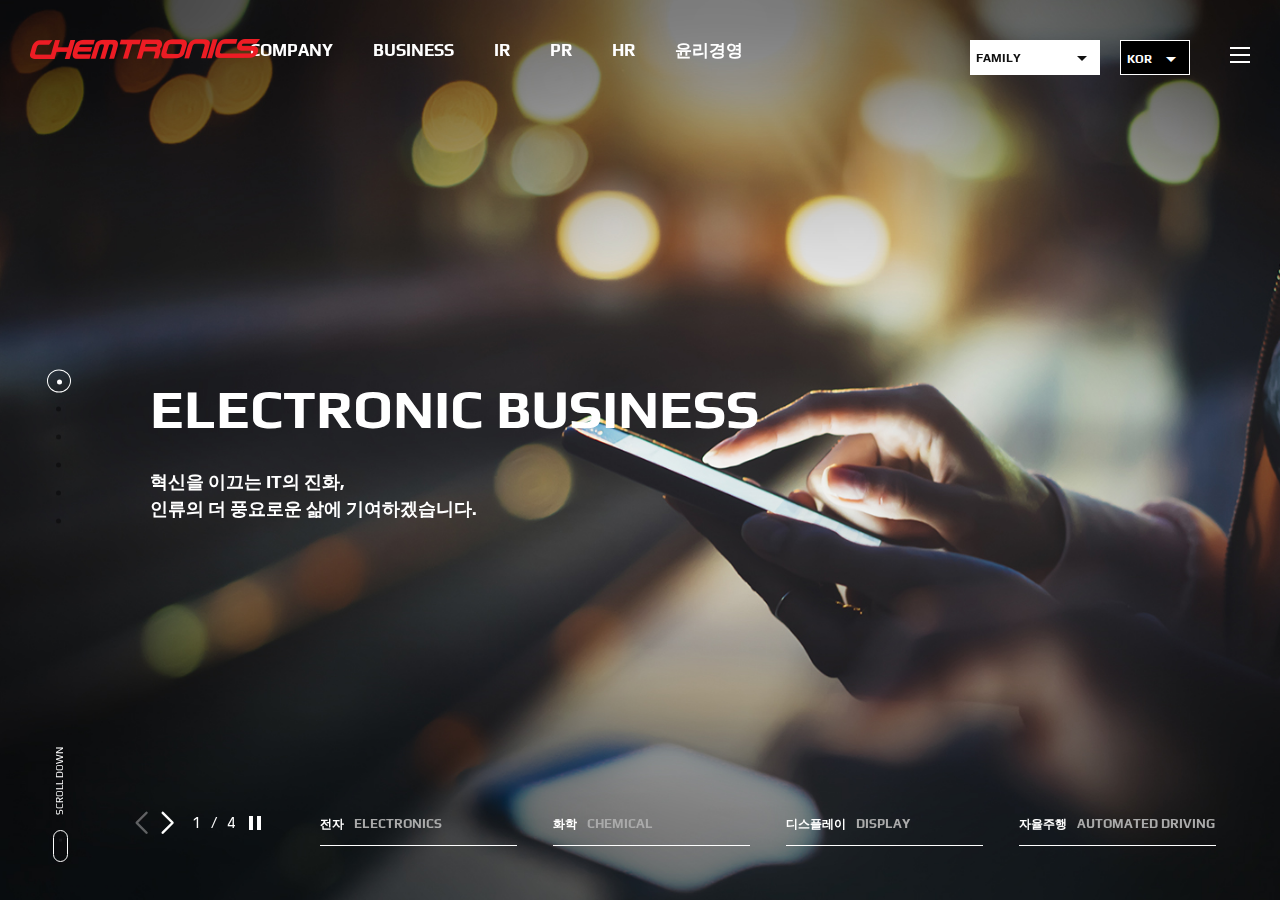
<file: index.html>
<!DOCTYPE html>
<html lang="en">
  <head>
    <meta charset="UTF-8" />
    <meta http-equiv="X-UA-Compatible" content="IE=edge" />
    <meta name="viewport" content="width=device-width, initial-scale=1.0" />

    <title>켐트로닉스</title>
    <meta http-equiv="refresh" content="0; url=html/" />
  </head>
  <body></body>
</html>
</file>
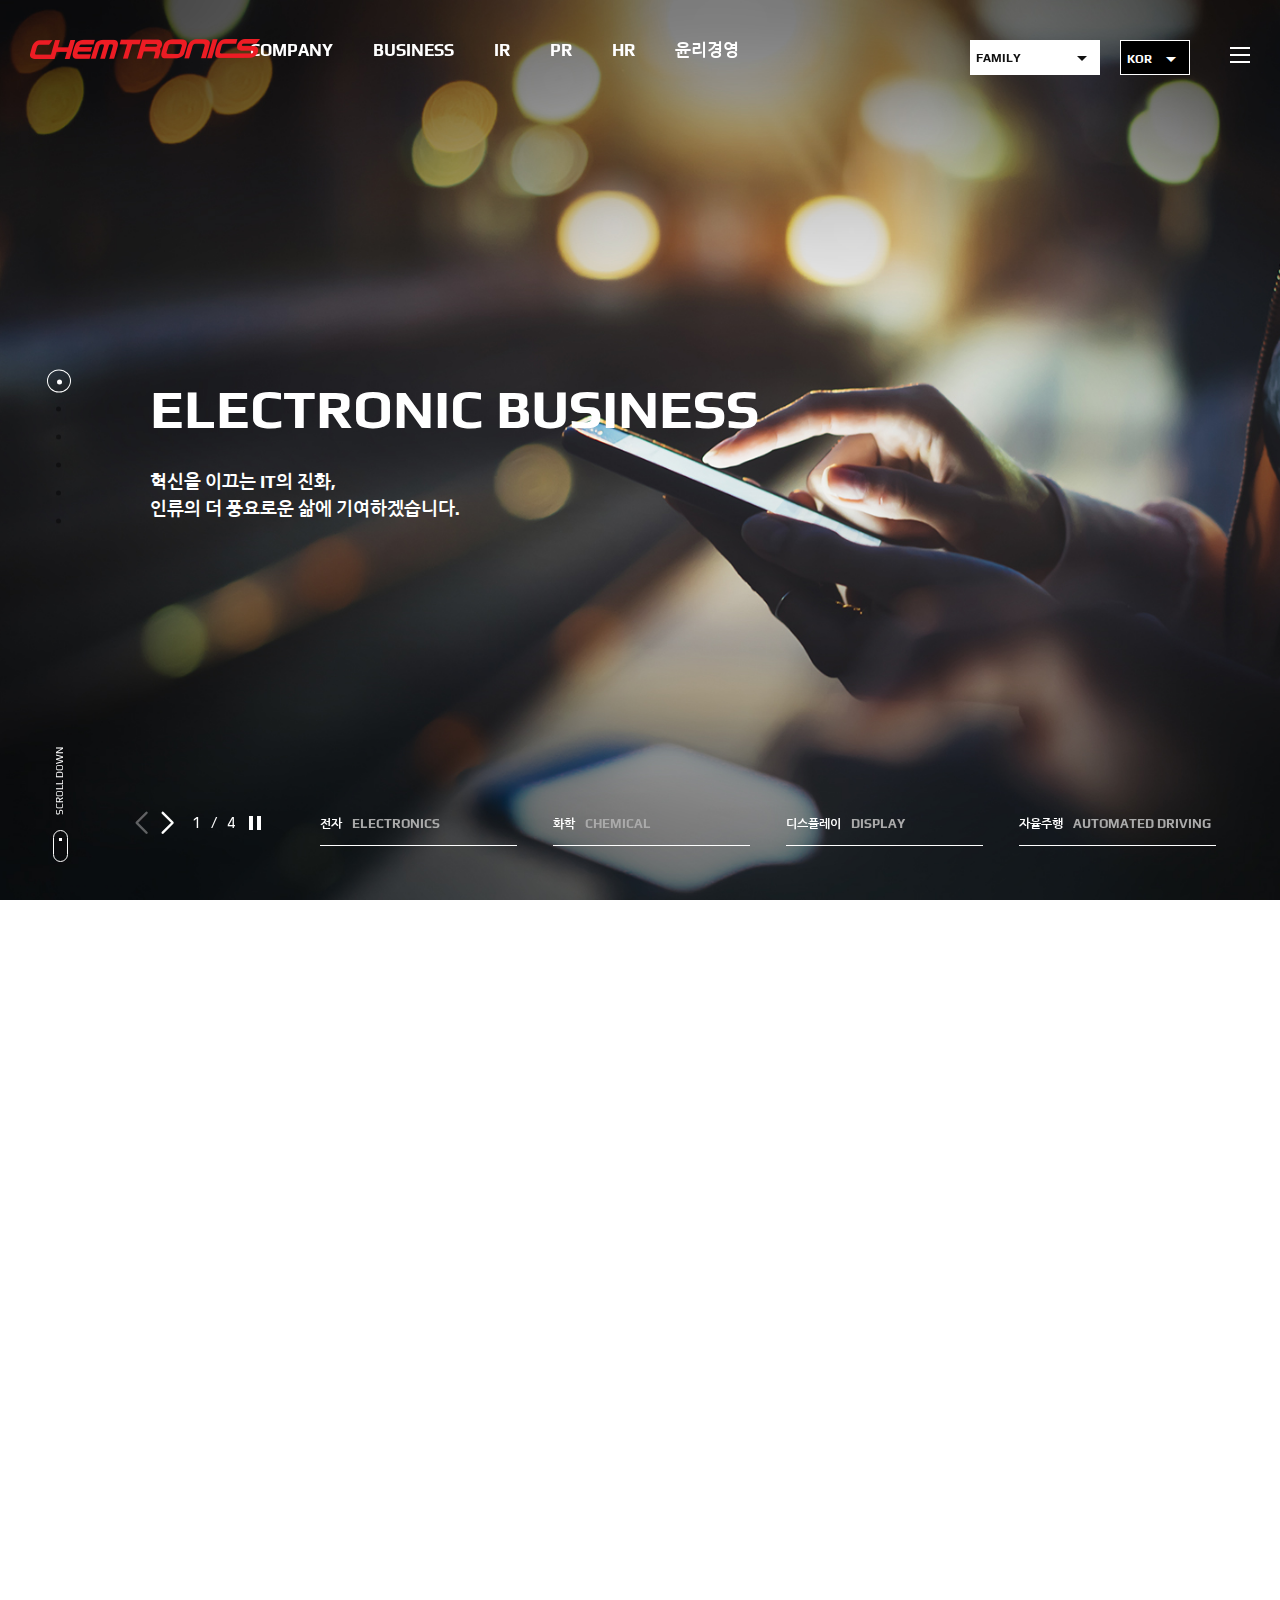
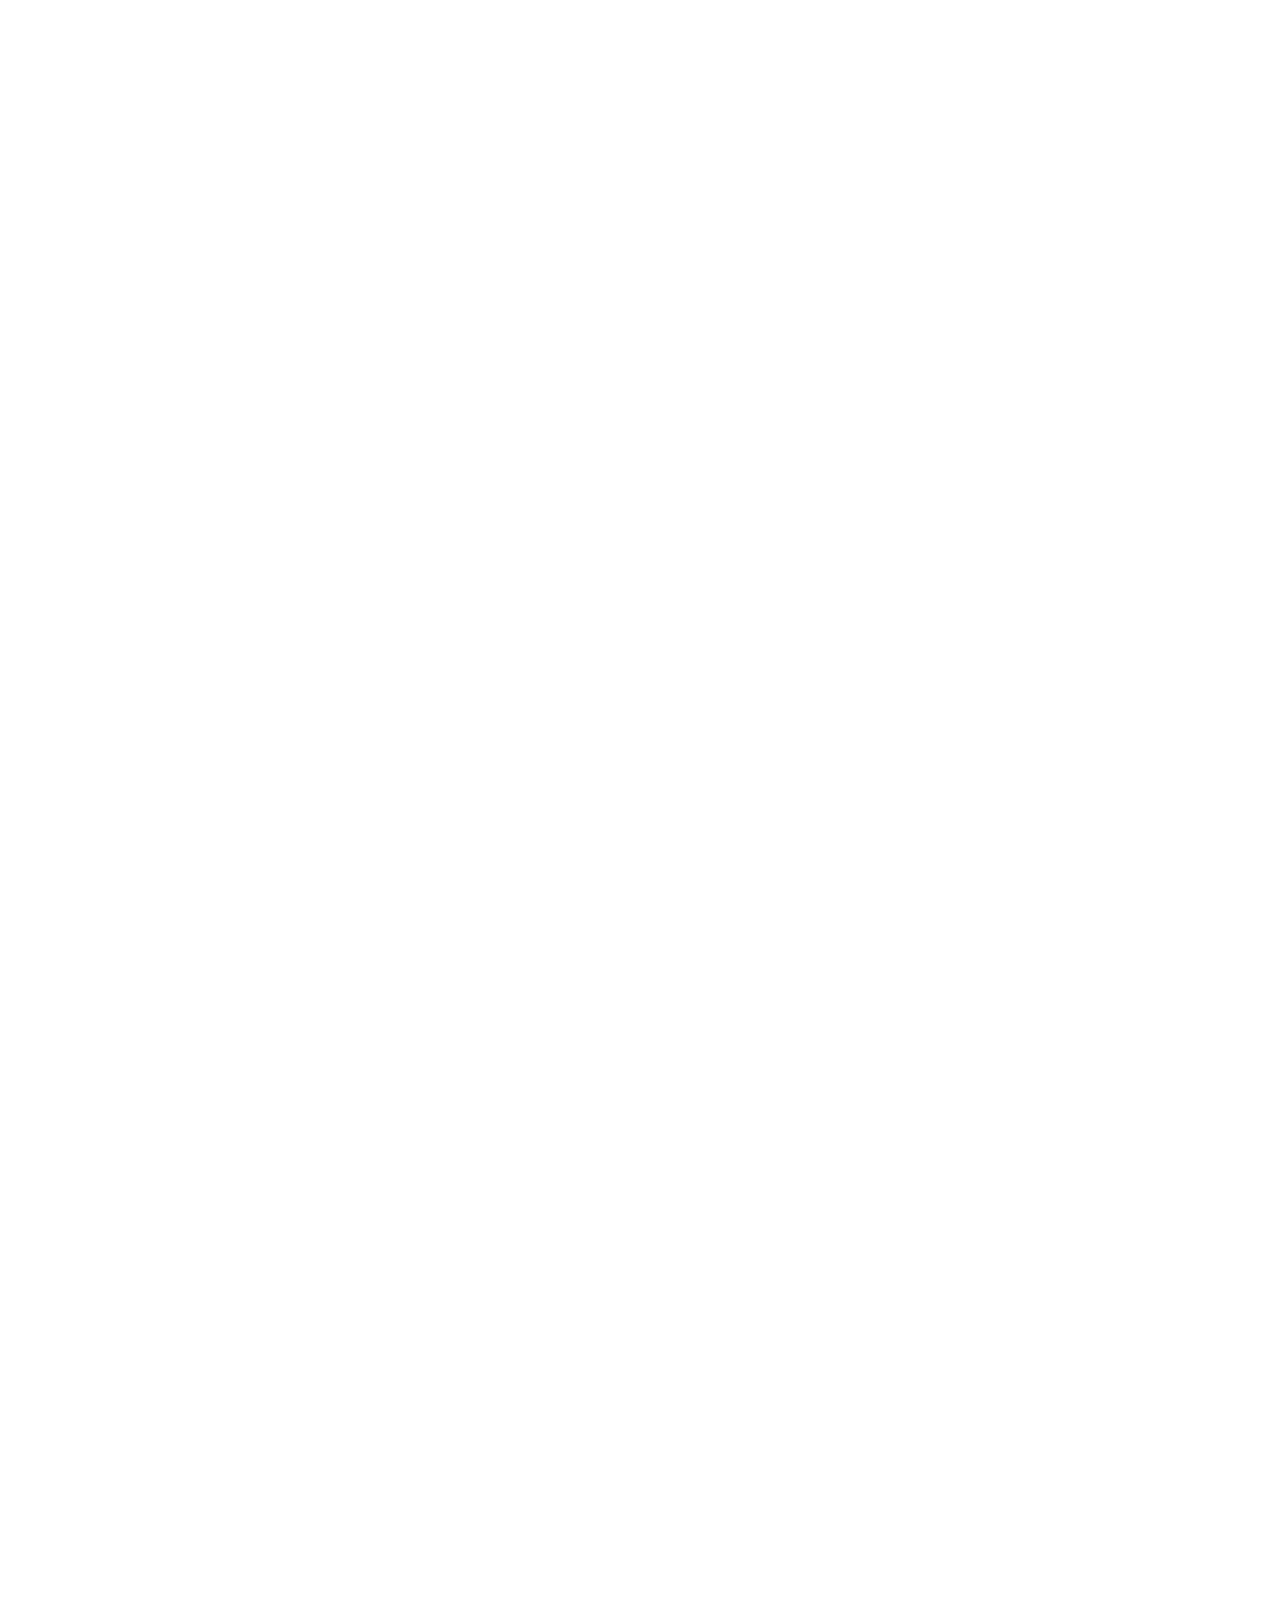
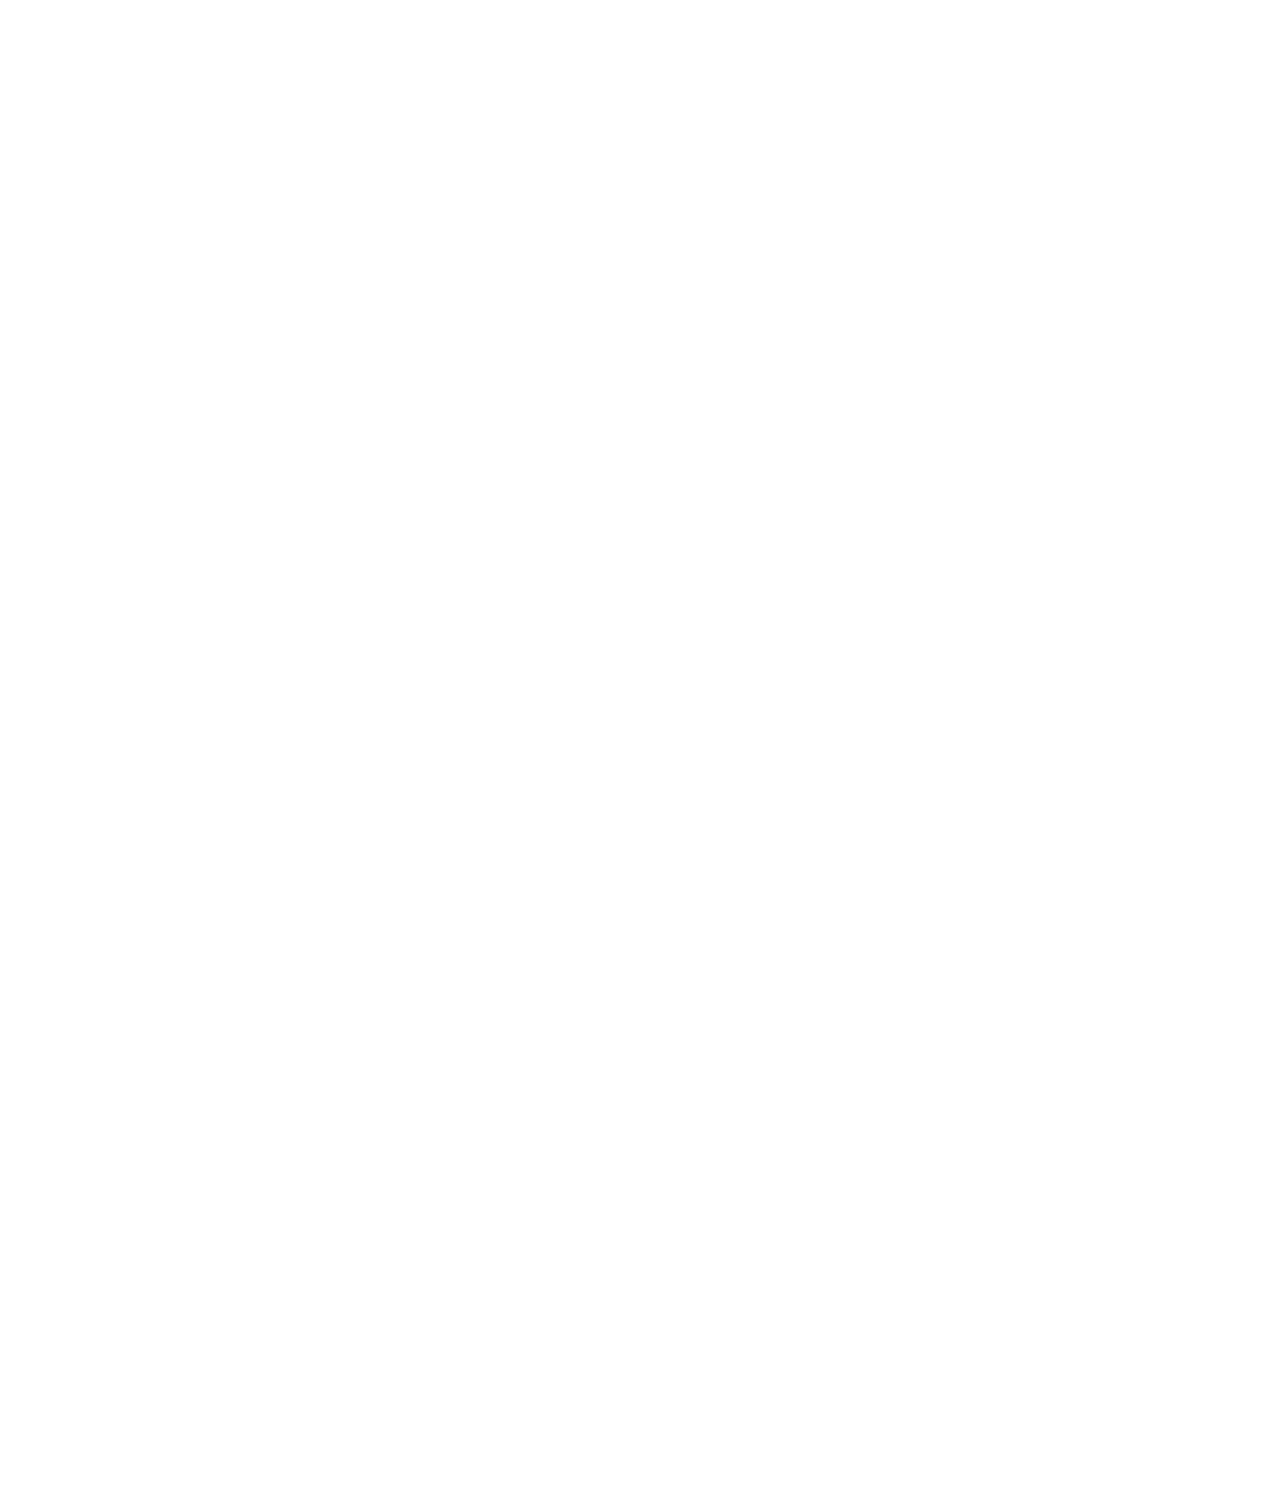
<file: html/index.html>
<!DOCTYPE html>
<html lang="en">
  <head>
    <meta charset="UTF-8" />
    <meta http-equiv="X-UA-Compatible" content="IE=edge" />
    <meta name="viewport" content="width=device-width, initial-scale=2.0" />
    <title>켐트로닉스</title>
    <link rel="shortcut icon" href="../images/layout/favicon.png" type="image/x-icon" />

    <link rel="stylesheet" href="../css/reset.css" />
    <link rel="preconnect" href="https://fonts.googleapis.com" />
    <link rel="preconnect" href="https://fonts.gstatic.com" crossorigin />
    <link href="https://fonts.googleapis.com/css2?family=Nanum+Gothic:wght@400;700&family=Noto+Sans+KR:wght@300;400;500;700&family=Play:wght@400;700&display=swap" rel="stylesheet" />
    <link href="https://fonts.googleapis.com/icon?family=Material+Icons" rel="stylesheet" />

    <link rel="stylesheet" href="../css/splitting.css" />
    <link rel="stylesheet" href="../css/swiper-bundle.min.css" />
    <link rel="stylesheet" href="../css/fullpage.css" />
    <link rel="stylesheet" href="../css/layout.css" />
    <link rel="stylesheet" href="../css/main.css" />

    <script src="../js/jquery-3.6.0.min.js"></script>
    <script src="../js/swiper-bundle.min.js"></script>
    <script src="../js/greensock/gsap.min.js"></script>
    <script src="../js/fullpage.min.js"></script>
  </head>

  <body class="fullBody">
    <main id="main">
      <section class="section">
        <div id="mainVisual">
          <header id="header">
            <h1 id="logo">
              <a href="index.html"><img src="../images/layout/logo.png" alt="chemtronics" /></a>
            </h1>
            <nav id="gnb">
              <ul class="list">
                <li class="listItem">
                  <a href="#" class="depth01">COMPANY</a>
                  <div class="depth02">
                    <ul class="depth02Item">
                      <li class="depth02Txt">
                        <ul>
                          <li><a href="CEO 인사말">CEO 인사말</a><span class="material-icons"> chevron_right </span></li>
                          <li><a href="비전">비전</a><span class="material-icons"> chevron_right </span></li>
                          <li><a href="환경안전보건">환경안전보건</a><span class="material-icons"> chevron_right </span></li>
                          <li><a href="연혁 / 수상">연혁 / 수상</a><span class="material-icons"> chevron_right </span></li>
                          <li><a href="CI">CI</a><span class="material-icons"> chevron_right </span></li>
                          <li><a href="사업장 소개">사업장 소개</a><span class="material-icons"> chevron_right </span></li>
                          <li><a href="계열사 소개">계열사 소개</a><span class="material-icons"> chevron_right </span></li>
                          <li><a href="고객문의">고객문의</a><span class="material-icons"> chevron_right </span></li>
                        </ul>
                      </li>
                      <li class="depth02Img">
                        <div>
                          <h1>Company</h1>
                          <h2>새로운 미래창조를 위해<br />켐트로닉스가 앞장섭니다.</h2>
                        </div>
                        <img src="../images/layout/gnb_menu2_img.jpg" alt="COMPANY 사진" />
                      </li>
                    </ul>
                  </div>
                </li>
                <li class="listItem">
                  <a href="#" class="depth01">BUSINESS</a>
                  <div class="depth02">
                    <ul class="depth02Item">
                      <li class="depth02Txt">
                        <ul>
                          <li><a href="전자사업">전자사업</a><span class="material-icons"> chevron_right </span></li>
                          <li><a href="화학사업">화학사업</a><span class="material-icons"> chevron_right </span></li>
                          <li><a href="디스플레이사업">디스플레이사업</a><span class="material-icons"> chevron_right </span></li>
                          <li><a href="자율주행사업">자율주행사업</a><span class="material-icons"> chevron_right </span></li>
                        </ul>
                      </li>
                      <li class="depth02Img">
                        <div>
                          <h1>Company</h1>
                          <h2>새로운 미래창조를 위해<br />켐트로닉스가 앞장섭니다.</h2>
                        </div>
                        <img src="../images/layout/gnb_menu1_img.jpg" alt="COMPANY 사진" />
                      </li>
                    </ul>
                  </div>
                </li>
                <li class="listItem">
                  <a href="#" class="depth01">IR</a>
                  <div class="depth02">
                    <ul class="depth02Item">
                      <li class="depth02Txt">
                        <ul>
                          <li><a href="주가정보">주가정보</a><span class="material-icons"> chevron_right </span></li>
                          <li><a href="재무정보">재무정보</a><span class="material-icons"> chevron_right </span></li>
                          <li><a href="결산정보">결산정보</a><span class="material-icons"> chevron_right </span></li>
                          <li><a href="공시정보">공시정보</a><span class="material-icons"> chevron_right </span></li>
                          <li><a href="IR 자료실">IR 자료실</a><span class="material-icons"> chevron_right </span></li>
                        </ul>
                      </li>
                      <li class="depth02Img">
                        <div>
                          <h1>Company</h1>
                          <h2>새로운 미래창조를 위해<br />켐트로닉스가 앞장섭니다.</h2>
                        </div>
                        <img src="../images/layout/gnb_menu3_img.jpg" alt="COMPANY 사진" />
                      </li>
                    </ul>
                  </div>
                </li>
                <li class="listItem">
                  <a href="#" class="depth01">PR</a>
                  <div class="depth02">
                    <ul class="depth02Item">
                      <li class="depth02Txt">
                        <ul>
                          <li><a href="뉴스">뉴스</a><span class="material-icons"> chevron_right </span></li>
                          <li><a href="자료실">자료실</a><span class="material-icons"> chevron_right </span></li>
                          <li><a href="홍보갤러리">홍보갤러리</a><span class="material-icons"> chevron_right </span></li>
                        </ul>
                      </li>
                      <li class="depth02Img">
                        <div>
                          <h1>Company</h1>
                          <h2>새로운 미래창조를 위해<br />켐트로닉스가 앞장섭니다.</h2>
                        </div>
                        <img src="../images/layout/gnb_menu4_img.jpg" alt="COMPANY 사진" />
                      </li>
                    </ul>
                  </div>
                </li>
                <li class="listItem">
                  <a href="#" class="depth01">HR</a>
                  <div class="depth02">
                    <ul class="depth02Item">
                      <li class="depth02Txt">
                        <ul>
                          <li><a href="인사제도">인사제도</a><span class="material-icons"> chevron_right </span></li>
                          <li><a href="직무소개">직무소개</a><span class="material-icons"> chevron_right </span></li>
                          <li><a href="채용공고">채용공고</a><span class="material-icons"> chevron_right </span></li>
                        </ul>
                      </li>
                      <li class="depth02Img">
                        <div>
                          <h1>Company</h1>
                          <h2>새로운 미래창조를 위해<br />켐트로닉스가 앞장섭니다.</h2>
                        </div>
                        <img src="../images/layout/gnb_menu5_img.jpg" alt="COMPANY 사진" />
                      </li>
                    </ul>
                  </div>
                </li>
                <li class="listItem">
                  <a href="#" class="depth01">윤리경영</a>
                  <div class="depth02">
                    <ul class="depth02Item">
                      <li class="depth02Txt">
                        <ul>
                          <li><a href="임직원 행동지침">임직원 행동지침</a><span class="material-icons"> chevron_right </span></li>
                          <li><a href="신고서 작성">신고서 작성</a><span class="material-icons"> chevron_right </span></li>
                          <li><a href="신고서 확인">신고서 확인</a><span class="material-icons"> chevron_right </span></li>
                          <li><a href="분쟁광물 관리정책">분쟁광물 관리정책</a><span class="material-icons"> chevron_right </span></li>
                        </ul>
                      </li>
                      <li class="depth02Img">
                        <div>
                          <h1>Company</h1>
                          <h2>새로운 미래창조를 위해<br />켐트로닉스가 앞장섭니다.</h2>
                        </div>
                        <img src="../images/layout/gnb_menu6_img.jpg" alt="COMPANY 사진" />
                      </li>
                    </ul>
                  </div>
                </li>
              </ul>
            </nav>
            <div class="utilMenu">
              <ul>
                <li class="family">
                  <a href="#"
                    ><p>FAMILY</p>
                    <span class="material-icons"> arrow_drop_down </span></a
                  >
                  <a href="#"><p>위츠</p></a>
                  <a href="#"><p>자율주행사업</p></a>
                  <a href="#"><p>비욘드아이</p></a>
                </li>
                <li class="kor">
                  <a href="#"
                    ><p>KOR</p>
                    <span class="material-icons"> arrow_drop_down </span></a
                  >
                  <a href="#">ENG</a>
                  <a href="#">CHI</a>
                </li>
              </ul>
            </div>
          </header>
          <li class="spanMenu">
            <span></span>
            <span></span>
            <span></span>
          </li>

          <div class="subMenu">
            <ul>
              <li>
                <h1>
                  COMPANY
                  <span class="material-icons subicon01"> keyboard_arrow_down </span>
                  <span class="material-icons subicon02"> expand_less </span>
                </h1>
                <div class="sub">
                  <p>
                    <a href="#">CEO 인사말<span class="material-icons"> chevron_right </span></a>
                  </p>
                  <p>
                    <a href="#">버전<span class="material-icons"> chevron_right </span></a>
                  </p>
                  <p>
                    <a href="#">환경안전보건<span class="material-icons"> chevron_right </span></a>
                  </p>
                  <p>
                    <a href="#">연혁 / 수상<span class="material-icons"> chevron_right </span></a>
                  </p>
                  <p>
                    <a href="#">CI<span class="material-icons"> chevron_right </span></a>
                  </p>
                  <p>
                    <a href="#">사업장 소개<span class="material-icons"> chevron_right </span></a>
                  </p>
                  <p>
                    <a href="#">계열사 소개<span class="material-icons"> chevron_right </span></a>
                  </p>
                  <p>
                    <a href="#">고객문의<span class="material-icons"> chevron_right </span></a>
                  </p>
                </div>
              </li>
              <li>
                <h1>
                  BUSINESS

                  <span class="material-icons subicon01"> keyboard_arrow_down </span>
                  <span class="material-icons subicon02"> expand_less </span>
                </h1>
                <div class="sub">
                  <p>
                    <a href="#">전자사업<span class="material-icons"> chevron_right </span></a>
                  </p>
                  <p>
                    <a href="#">화학사업<span class="material-icons"> chevron_right </span></a>
                  </p>
                  <p>
                    <a href="#">디스플레이사업<span class="material-icons"> chevron_right </span></a>
                  </p>
                  <p>
                    <a href="#">자율주행사업<span class="material-icons"> chevron_right </span></a>
                  </p>
                </div>
              </li>
              <li>
                <h1>IR <span class="material-icons subicon01"> keyboard_arrow_down </span> <span class="material-icons subicon02"> expand_less </span></h1>
                <div class="sub">
                  <p>
                    <a href="#">주가정보<span class="material-icons"> chevron_right </span></a>
                  </p>
                  <p>
                    <a href="#">재무정보<span class="material-icons"> chevron_right </span></a>
                  </p>
                  <p>
                    <a href="#">결산정보<span class="material-icons"> chevron_right </span></a>
                  </p>
                  <p>
                    <a href="#">공시정보<span class="material-icons"> chevron_right </span></a>
                  </p>
                  <p>
                    <a href="#">IR 자료실<span class="material-icons"> chevron_right </span></a>
                  </p>
                </div>
              </li>
              <li>
                <h1>PR <span class="material-icons subicon01"> keyboard_arrow_down </span> <span class="material-icons subicon02"> expand_less </span></h1>
                <div class="sub">
                  <p>
                    <a href="#">뉴스<span class="material-icons"> chevron_right </span></a>
                  </p>
                  <p>
                    <a href="#">자료실<span class="material-icons"> chevron_right </span></a>
                  </p>
                  <p>
                    <a href="#">홍보갤러리<span class="material-icons"> chevron_right </span></a>
                  </p>
                </div>
              </li>
              <li>
                <h1>HR <span class="material-icons subicon01"> keyboard_arrow_down </span> <span class="material-icons subicon02"> expand_less </span></h1>
                <div class="sub">
                  <p>
                    <a href="#">인사제도<span class="material-icons"> chevron_right </span></a>
                  </p>
                  <p>
                    <a href="#">직무소개<span class="material-icons"> chevron_right </span></a>
                  </p>
                  <p>
                    <a href="#">채용공고<span class="material-icons"> chevron_right </span></a>
                  </p>
                </div>
              </li>
              <li>
                <h1>윤리경영 <span class="material-icons subicon01"> keyboard_arrow_down </span> <span class="material-icons subicon02"> expand_less </span></h1>
                <div class="sub">
                  <p>
                    <a href="#">임직원 행동지침<span class="material-icons"> chevron_right </span></a>
                  </p>
                  <p>
                    <a href="#">신고서 작성<span class="material-icons"> chevron_right </span></a>
                  </p>
                  <p>
                    <a href="#">신고서 확인<span class="material-icons"> chevron_right </span></a>
                  </p>
                  <p>
                    <a href="#">분쟁광물 관리정책<span class="material-icons"> chevron_right </span></a>
                  </p>
                </div>
              </li>
              <li></li>
            </ul>
          </div>

          <ul class="swiper-wrapper">
            <li class="swiper-slide" id="visual01">
              <div class="txtBox">
                <h1 class="title">ELECTRONIC BUSINESS</h1>
                <p class="sub">혁신을 이끄는 IT의 진화,<br />인류의 더 풍요로운 삶에 기여하겠습니다.</p>
              </div>
            </li>
            <li class="swiper-slide" id="visual02">
              <div class="txtBox">
                <h1 class="title">CHEMICAL BUSINESS</h1>
                <p class="sub">끊임없는 혁신과 도전으로 지속가능한 미래기술을 이끌어가겠습니다.</p>
              </div>
            </li>
            <li class="swiper-slide" id="visual03">
              <div class="txtBox">
                <h1 class="title">DISPLAY BUSINESS</h1>
                <p class="sub">IT제품의 경량화 및 슬림화에 기여하여 제품의 가치를 향상시켜 나아가고 있습니다.</p>
              </div>
            </li>
            <li class="swiper-slide" id="visual04">
              <div class="txtBox">
                <h1 class="title">AUTOMATED DRIVING<br />BUSINESS</h1>
                <p class="sub">우리의 솔루션은 차세대 Connectivity와 ADAS를 구현하여,<br />기술을 넘어 행복을 지켜 나아갈 것입니다.</p>
              </div>
            </li>
          </ul>
          <div class="scroll">
            <p>SCROLL DOWN</p>
            <div>
              <span></span>
            </div>
          </div>
          <div class="swiper-pagination"></div>
          <div class="swiper-button-prev"></div>
          <div class="swiper-button-next"></div>
          <div class="auto"><span class="material-icons autoPlay"> play_arrow </span><span class="material-icons autoStop"> pause </span></div>
          <div class="loading">
            <ul class="loadingList">
              <li>
                <div class="loadingTxt">
                  <h1>전자</h1>
                  <p>ELECTRONICS</p>
                </div>
                <span></span>
              </li>
              <li>
                <div class="loadingTxt">
                  <h1>화학</h1>
                  <p>CHEMICAL</p>
                </div>
                <span></span>
              </li>
              <li>
                <div class="loadingTxt">
                  <h1>디스플레이</h1>
                  <p>DISPLAY</p>
                </div>
                <span></span>
              </li>
              <li>
                <div class="loadingTxt">
                  <h1>자율주행</h1>
                  <p>AUTOMATED DRIVING</p>
                </div>
                <span></span>
              </li>
            </ul>
          </div>
        </div>
      </section>

      <section class="section">
        <div id="section02">
          <div class="sec02Swiper">
            <ul class="swiper-wrapper">
              <li class="swiper-slide"></li>
              <li class="swiper-slide"></li>
              <li class="swiper-slide"></li>
              <li class="swiper-slide"></li>
            </ul>
            <div>
              <h1>Global Technology</h1>
              <p>세계적인 기술력으로 지속성장을 노력하는 선진기업, 켐트로닉스</p>
            </div>
          </div>
          <div class="sec02Box">
            <ul class="sec02Txt">
              <li>
                <div class="box">
                  <h1>Company</h1>
                  <ul class="companyList">
                    <li>
                      <a href="#"
                        ><p>CEO인사말</p>
                        <span class="material-icons"> chevron_right </span></a
                      >
                    </li>
                    <li>
                      <a href="#"
                        ><p>비전</p>
                        <span class="material-icons"> chevron_right </span></a
                      >
                    </li>
                    <li>
                      <a href="#"
                        ><p>연혁/수상실적</p>
                        <span class="material-icons"> chevron_right </span></a
                      >
                    </li>
                    <li>
                      <a href="#"
                        ><p>사업장 소개</p>
                        <span class="material-icons"> chevron_right </span></a
                      >
                    </li>
                    <li>
                      <a href="#"
                        ><p>계열사 소개</p>
                        <span class="material-icons"> chevron_right </span></a
                      >
                    </li>
                  </ul>
                </div>
              </li>
              <li>
                <div class="box">
                  <h1>IR</h1>
                  <ul class="companyList">
                    <li>
                      <a href="#"
                        ><p>주가정보</p>
                        <span class="material-icons"> chevron_right </span></a
                      >
                    </li>
                    <li>
                      <a href="#"
                        ><p>재무정보</p>
                        <span class="material-icons"> chevron_right </span></a
                      >
                    </li>
                    <li>
                      <a href="#"
                        ><p>결산정보</p>
                        <span class="material-icons"> chevron_right </span></a
                      >
                    </li>
                    <li>
                      <a href="#"
                        ><p>공시정보</p>
                        <span class="material-icons"> chevron_right </span></a
                      >
                    </li>
                    <li>
                      <a href="#"
                        ><p>IR 자료실</p>
                        <span class="material-icons"> chevron_right </span></a
                      >
                    </li>
                  </ul>
                </div>
              </li>
              <li>
                <div class="img"></div>
                <div class="txt">
                  <p>Automated Driving</p>
                  <span>자율주행에서 필수적으로 갖추어야 할 핵심인 V2X/WAVE기술의 개발</span>
                </div>
              </li>
            </ul>
          </div>
        </div>
      </section>

      <section class="section">
        <div id="section03">
          <div class="title">
            <h1>Information</h1>
            <h3>고객의 모든 순간을 가치있게 만드는 Chemtronics</h3>
          </div>
          <ul class="sec03List">
            <li class="listItem">
              <div>
                <span class="material-icons"> trending_up </span>
                <p>투자정보</p>
                <h1>15,400</h1>
                <h2>
                  전일대비<strong><span class="material-icons"> arrow_drop_down </span>250</strong>
                </h2>
                <h2>
                  등락률 <strong><span class="material-icons"> arrow_drop_down </span> -1.6</strong>
                </h2>
              </div>
            </li>
            <li class="listItem">
              <div>
                <span class="material-icons">home</span>
                <p>설립일</p>
                <h1 class="number1983">1983</h1>
                <h2><strong>1983</strong>년 <strong>10</strong>월 설립되어</h2>
                <h2><strong>2007</strong>년 <strong>1</strong>월 상장기업으로 성장</h2>
              </div>
            </li>
            <li class="listItem">
              <div>
                <span class="material-icons">percent</span>
                <p>매출액</p>
                <h1 class="count">
                  <p class="number5">5</p>
                  ,
                  <p class="number634">634</p>
                </h1>
                <h2>매년 지속적인 성장을 통해 (2021년 기말 기준)</h2>
                <h2>약 5,634억 원의 매출액을 기록했습니다.</h2>
              </div>
            </li>
            <li class="listItem">
              <div>
                <span class="material-icons"> people_alt </span>
                <p>임직원</p>
                <h1 class="number496">496</h1>
                <h2>모든 임직원이 새로운</h2>
                <h2>캠트로닉스를 만들어갑니다.</h2>
              </div>
            </li>
          </ul>
          <div class="bottomImg">
            <ul>
              <li>
                <div class="img"></div>
                <div class="txt">
                  <p>윤리경영</p>
                  <span>캠트로닉스는 공정하고 올바른 행동을 할 수 있도록 실천하고 있습니다</span>
                </div>
              </li>
              <li>
                <div class="img"></div>

                <div class="txt">
                  <p>고객문의</p>
                  <span>고객과 함께 내일을 꿈꾸는 기업, 켐트로닉스</span>
                </div>
              </li>
            </ul>
          </div>
        </div>
      </section>

      <section class="section">
        <div id="section04">
          <div class="title">
            <h1>Public Relations</h1>
            <h2>고객을 위해 다양한 혁신을 시도하는 Chemtronics 이야기를 소개합니다.</h2>
          </div>
          <div class="sec04Swiper">
            <ul class="swiper-wrapper">
              <li class="swiper-slide">
                <div>
                  <h1>자율주행 강자 켐트로닉스, 美<br />LA서 옴니링크 V2X 시스템 선봬</h1>
                  <h3>
                    자율주행 강자 켐트로닉스, 美LA서 옴니링크 V2X 시스템<br />
                    선봬 'ITS World Congress 2022'참가
                  </h3>
                  <p>2022-09-28</p>
                </div>
              </li>
              <li class="swiper-slide">
                <div>
                  <h1>[테크코리아 2022]백순권<br />켐트로닉스 전무 "ADAS와 V2X...</h1>
                  <h3>[테크코리아 2022]백순권<br />켐트로닉스 전무 "ADAS와 V2X<br />연계로 완전자율주행 기술 가속화"</h3>
                  <p>2022-09-21</p>
                </div>
              </li>
              <li class="swiper-slide">
                <div>
                  <h1>[테크코리아 우리가 이끈다]<br />켐트로닉스</h1>
                  <h3>[테크코리아 우리가 이끈다]켐트로닉스</h3>
                  <p>2022-09-18</p>
                </div>
              </li>
              <li class="swiper-slide">
                <div>
                  <h1>[미리 보는 테크코리아] 부품<br />디스플레이 대전환 기술 '총출동'</h1>
                  <h3>19일부터 사흘간 온-오프라인 개최무인화-지능화 변화 물결 포착</h3>
                  <p>2022-09-15</p>
                </div>
              </li>
              <li class="swiper-slide">
                <div>
                  <h1>[서치 e종목] 켐트로닉스,<br />자율주행차 수요 증가로 V2X...</h1>
                  <h3>[서치 e종목] 켐트로닉스,자율주행차 수요 증가로 V2X 제품 수혜 입을까</h3>
                  <p>2022-08-03</p>
                </div>
              </li>
              <li class="swiper-slide">
                <div>
                  <h1>위츠, 전기차 유.무선충전<br />통합제어 모듈 개발 나선다</h1>
                  <h3>코스닥 상장사 켐트로닉스의 자회사인 위츠(대표 김보균.김응태)가 미래 고성장 분야인 전기차 충전사업에서 핵심기술 개발에 속도를 내고 있다.</h3>
                  <p>2022-06-21</p>
                </div>
              </li>
              <li class="swiper-slide">
                <div>
                  <h1>(주)켐트로닉스,<br />금산교육사랑장학금 5000만 원...</h1>
                  <h3>(주)켐트로닉스, 금산교육사랑장학금 5000만 원 후원</h3>
                  <p>2022-04-14</p>
                </div>
              </li>
              <li class="swiper-slide">
                <div>
                  <h1>글로벌 전자.화학기업<br />'켐트로닉스',Cisco Meraki로...</h1>
                  <h3>글로벌 전자.화학기업 '켐트로닉스', Cisco Meraki로 전세계 주요 거점 10개 사업장 통합 관리 나서출처:CISCO (고객사례 공개자료)</h3>
                  <p>2022-04-04</p>
                </div>
              </li>
              <li class="swiper-slide">
                <div>
                  <h1>켐트로닉스, 현대오토에버<br />자율주행 사업에 V2X 공급</h1>
                  <h3>켐트로닉스, 현대오토에버 자율주행 사업에 V2X 공급-새만금에 군집 자율주행 테스트베드 조성-선두 차량 인식해 뒷 차량 안전거리 유지</h3>
                  <p>2022-02-13</p>
                </div>
              </li>
              <li class="swiper-slide">
                <div>
                  <h1>일본이 수출 막은 그원료...<br />국산화 해냈다</h1>
                  <h3>일본이 수출 막은 그원료...국산화 해냈다 - 반도체 핵심원료인 'PGMEA '켐트로닉스 '자체생산' 쾌거 日 규제 후 3년만에 성과 이뤄- 순도 99.999% 친환경성 갖춰 EUV 공정 재료 독립...</h3>
                  <p>2022-02-07</p>
                </div>
              </li>
            </ul>
            <div class="swiper-pagination"></div>
            <div class="swiper-button-prev"></div>
            <div class="swiper-button-next"></div>
            <div class="auto"><span class="material-icons autoPlay"> play_arrow </span><span class="material-icons autoStop"> pause </span></div>
          </div>
        </div>
      </section>

      <section class="section">
        <div id="section05">
          <div class="contents">
            <h1>Who we are ?</h1>
            <h2>열정과 도전으로 미래를 창조하하는 Global No.1 기업, Chemtronics</h2>

            <ul class="sec05List">
              <li>
                <a href="#"
                  ><p>인사제도</p>
                  <span class="material-icons"> chevron_right </span></a
                >
              </li>
              <li>
                <a href="#"
                  ><p>직무소개</p>
                  <span class="material-icons"> chevron_right </span></a
                >
              </li>
              <li>
                <a href="#"
                  ><p>채용공고</p>
                  <span class="material-icons"> chevron_right </span></a
                >
              </li>
            </ul>

            <button class="sec05btn">
              <p>입사지원서 다운로드</p>
              <span class="material-icons"> file_download </span>
            </button>
          </div>
          <div class="img">
            <img src="../images/main/main_recruit_img.jpg" alt="켐트로닉스 입사지원서 사진" />
          </div>
        </div>
      </section>

      <section class="section" id="footer">
        <footer class="footer">
          <ul class="ft01">
            <li>
              <ul class="ft01txt">
                <li>기업소개</li>
                <li>사이트맵</li>
                <li>개인정보처리방침</li>
                <li>원격근무솔루션</li>
              </ul>
            </li>
            <li>
              <img src="../images/layout/logo.png" alt="켐트로닉스 로고" />
            </li>
          </ul>
          <ul class="ft02">
            <li>
              <ul class="ft02txt">
                <li>본사 <span>세종특별자치시 전동면 배일길 31</span></li>
                <li>Tel <span>031-776-7690 </span></li>
                <li>Fax <span>031-776-7691</span></li>
              </ul>
            </li>
            <li>
              <p class="copyright">© 2020 <strong>CHEMTRONICS</strong> All Rights Reserved.</p>
            </li>
          </ul>
        </footer>
      </section>
    </main>
  </body>

  <script>
    // ⭐header부분 마우스 enter시 style 변경
    $("#header .listItem ").on("mouseenter", function () {
      $("#header").addClass("depth01On");
    });
    $("#header .listItem ").on("mouseleave", function () {
      $("#header").removeClass("depth01On");
    });

    // ⭐header depth02부분 마우스 enter시 style 변경
    $("#header .listItem .depth02Txt ul li ").on("mouseenter", function () {
      $(this).css("color", "#ed1c24");
    });
    $("#header .listItem .depth02Txt ul li ").on("mouseleave", function () {
      $(this).css("color", "#888");
    });

    // ⭐utilMenu 클릭시 선택시 펼쳐지는 이벤트 부여

    const family = $(".utilMenu ul .family");
    const kor = $(".utilMenu ul .kor");

    family.on("click", function () {
      family.toggleClass("open");
    });
    family.on("mouseleave", function () {
      family.removeClass("open");
    });

    kor.on("click", function () {
      kor.toggleClass("open");
    });
    kor.on("mouseleave", function () {
      kor.removeClass("open");
    });

    // ⭐ 햄버거 메뉴 클릭시 서브 메뉴 펼쳐지는 효과
    $(".spanMenu").on("click", function () {
      $(this).toggleClass("subClick");
      $(".subMenu").toggleClass("subMenuOn");
      $(".utilMenu .family").toggleClass("subMenuOnFamily");

      if ($(".subMenu").hasClass("subMenuOn")) {
        $("#main").on("scroll touchmove mousewheel", function (e) {
          e.preventDefault();
          e.stopPropagation();
          return false;
        });
        $("#fp-nav").css("display", "none");
        $(".subMenu").removeClass("subMenuOff");
      } else {
        $("#main").off("scroll touchmove mousewheel");
        $("#fp-nav").css("display", "block");
        $(".subMenu").addClass("subMenuOff");
      }
    });

    // ⭐ mainVisaul 스와이퍼 이벤트 부여
    const mainSwiper = new Swiper("#mainVisual", {
      effect: "fade",
      speed: 1000,
      loopedSlides: 1,
      autoplay: {
        delay: 5000,
        disableOnInteraction: false,
      },
      pagination: {
        el: ".swiper-pagination",
        type: "fraction",
        clickable: true,
      },
      navigation: {
        nextEl: ".swiper-button-next",
        prevEl: ".swiper-button-prev",
      },
      scrollbar: {
        el: ".swiper-scrollbar",
        hide: false,
        draggable: true,
      },
      on: {
        activeIndexChange: function () {
          if (this.realIndex === 0) {
            $(".loadingList li:nth-child(1) span").addClass("loadingBar");
            $(".loadingList li span").not($(".loadingList li:nth-child(1) span")).removeClass("loadingBar");
          } else if (this.realIndex === 1) {
            $(".loadingList li:nth-child(2) span").addClass("loadingBar");
            $(".loadingList li span").not($(".loadingList li:nth-child(2) span")).removeClass("loadingBar");
          } else if (this.realIndex === 2) {
            $(".loadingList li:nth-child(3) span").addClass("loadingBar");
            $(".loadingList li span").not($(".loadingList li:nth-child(3) span")).removeClass("loadingBar");
          } else if (this.realIndex === 3) {
            $(".loadingList li:nth-child(4) span").addClass("loadingBar");
            $(".loadingList li span").not($(".loadingList li:nth-child(4) span")).removeClass("loadingBar");
          }
        },
      },
    });

    $("#mainVisual .auto").on("click", function () {
      $("#mainVisual .auto").toggleClass("pause");
      if ($("#mainVisual .auto").hasClass("pause")) {
        mainSwiper.autoplay.stop();
      } else {
        mainSwiper.autoplay.start();
      }
    });

    // ⭐ seciton02 swiper부분
    new Swiper(".sec02Swiper", {
      effect: "slide",
      loopedSlides: 1,
      speed: 1000,
      autoplay: {
        delay: 4000,
        disableOnInteraction: false,
      },
    });

    // ⭐ seciton04 swiper부분
    let sec04Swiper = new Swiper(".sec04Swiper", {
      effect: "slide",
      loopedSlides: 1,
      speed: 1000,
      slidesPerView: 3,
      loop: true,
      autoplay: {
        delay: 4000,
        disableOnInteraction: false,
      },
      pagination: {
        el: ".swiper-pagination",
        type: "fraction",
        clickable: true,
      },
      navigation: {
        nextEl: ".swiper-button-next",
        prevEl: ".swiper-button-prev",
      },
    });

    $("#section04 .auto").on("click", function () {
      $("#section04 .auto").toggleClass("pause");
      if ($("#section04 .auto").hasClass("pause")) {
        sec04Swiper.autoplay.stop();
      } else {
        sec04Swiper.autoplay.start();
      }
    });

    // ⭐ 전체 페이지 fullpage 관련 이벤트

    $("#main").fullpage({
      navigation: true,
      showActiveTooltip: true,
      scrollingSpeed: 700,
      responsiveWidth: 1220,

      onLeave(origin, destination, direction, trigger) {
        if (destination.index == 2 && direction == "down") {
          $(function () {
            let cnt0 = 1850;
            counterFn();
            function counterFn() {
              id0 = setInterval(count0Fn, 5);

              function count0Fn() {
                cnt0++;
                if (cnt0 > 1983) {
                  clearInterval(id0);
                } else {
                  $(".number1983").text(cnt0);
                }
              }
            }
          });
          $(function () {
            let cnt0 = 420;
            counterFn();
            function counterFn() {
              id0 = setInterval(count0Fn, 10);
              function count0Fn() {
                cnt0++;
                if (cnt0 > 496) {
                  clearInterval(id0);
                } else {
                  $(".number496").text(cnt0);
                }
              }
            }
          });
          $(function () {
            let cnt0 = 550;
            counterFn();
            function counterFn() {
              id0 = setInterval(count0Fn, 10);

              function count0Fn() {
                cnt0++;
                if (cnt0 > 634) {
                  clearInterval(id0);
                } else {
                  $(".number634").text(cnt0);
                }
              }
            }
          });
          $(function () {
            let cnt0 = 0;
            counterFn();
            function counterFn() {
              id0 = setInterval(count0Fn, 180);

              function count0Fn() {
                cnt0++;
                if (cnt0 > 5) {
                  clearInterval(id0);
                } else {
                  $(".number5").text(cnt0);
                }
              }
            }
          });
        }

        if (destination.index == 2 || destination.index == 4) {
          $("#fp-nav ul li a").addClass("activebk");
        } else {
          $("#fp-nav ul li a").removeClass("activebk");
        }

        if (destination.index == 5) {
          $("#fp-nav").addClass("displayNone");
        } else {
          $("#fp-nav").removeClass("displayNone");
        }
      },
    });

    //미디어 jquery부분

    $(".subMenu li").on("click", function () {
      $(this).toggleClass("subOn1260");
    });
  </script>
</html>
</file>
<file: css/splitting.css>
/* Recommended styles for Splitting */
.splitting .word,
.splitting .char {
  display: inline-block;
}

/* Psuedo-element chars */
.splitting .char {
  position: relative;
}

/**
 * Populate the psuedo elements with the character to allow for expanded effects
 * Set to `display: none` by default; just add `display: block` when you want
 * to use the psuedo elements
 */
.splitting .char::before,
.splitting .char::after {
  content: attr(data-char);
  position: absolute;
  top: 0;
  left: 0;
  visibility: hidden;
  transition: inherit;
  user-select: none;
}

/* Expanded CSS Variables */

.splitting {
  /* The center word index */
  --word-center: calc((var(--word-total) - 1) / 2);

  /* The center character index */
  --char-center: calc((var(--char-total) - 1) / 2);

  /* The center character index */
  --line-center: calc((var(--line-total) - 1) / 2);
}

.splitting .word {
  /* Pecent (0-1) of the word's position */
  --word-percent: calc(var(--word-index) / var(--word-total));

  /* Pecent (0-1) of the line's position */
  --line-percent: calc(var(--line-index) / var(--line-total));
}

.splitting .char {
  /* Percent (0-1) of the char's position */
  --char-percent: calc(var(--char-index) / var(--char-total));

  /* Offset from center, positive & negative */
  --char-offset: calc(var(--char-index) - var(--char-center));

  /* Absolute distance from center, only positive */
  --distance: calc(
     (var(--char-offset) * var(--char-offset)) / var(--char-center)
  );

  /* Distance from center where -1 is the far left, 0 is center, 1 is far right */
  --distance-sine: calc(var(--char-offset) / var(--char-center));

  /* Distance from center where 1 is far left/far right, 0 is center */
  --distance-percent: calc((var(--distance) / var(--char-center)));
}
</file>
<file: css/fullpage.css>
/*!
 * fullPage 4.0.9
 * https://github.com/alvarotrigo/fullPage.js
 *
 * @license GPLv3 for open source use only
 * or Fullpage Commercial License for commercial use
 * http://alvarotrigo.com/fullPage/pricing/
 *
 * Copyright (C) 2021 http://alvarotrigo.com/fullPage - A project by Alvaro Trigo
 */
html.fp-enabled,
.fp-enabled body {
    margin: 0;
    padding: 0;
    overflow:hidden;

    /*Avoid flicker on slides transitions for mobile phones #336 */
    -webkit-tap-highlight-color: rgba(0,0,0,0);
}
.fp-section {
    position: relative;
    -webkit-box-sizing: border-box; /* Safari<=5 Android<=3 */
    -moz-box-sizing: border-box; /* <=28 */
    box-sizing: border-box;
    height: 100%;
    display: block;
}
.fp-slide {
    float: left;
}
.fp-slide, .fp-slidesContainer {
    height: 100%;
    display: block;
}
.fp-slides {
    z-index:1;
    height: 100%;
    overflow: hidden;
    position: relative;
    -webkit-transition: all 0.3s ease-out; /* Safari<=6 Android<=4.3 */
    transition: all 0.3s ease-out;
}
.fp-table{
    display: flex;
    flex-direction: column;
    justify-content: center;
    width: 100%;
}
/* .fp-table::before , 
.fp-table::after {
      content:'';
      flex:1;
} */
.fp-slidesContainer {
    float: left;
    position: relative;
}
.fp-controlArrow {
    -webkit-user-select: none; /* webkit (safari, chrome) browsers */
    -moz-user-select: none; /* mozilla browsers */
    -khtml-user-select: none; /* webkit (konqueror) browsers */
    -ms-user-select: none; /* IE10+ */
    position: absolute;
    z-index: 4;
    top: 50%;
    cursor: pointer;
    margin-top: -38px;
    -webkit-transform: translate3d(0,0,0);
    -ms-transform: translate3d(0,0,0);
    transform: translate3d(0,0,0);
}
.fp-prev{
    left: 15px;
}
.fp-next{
    right: 15px;
}
.fp-arrow{
    width: 0;
    height: 0;
    border-style: solid;
}
.fp-arrow.fp-prev {
    border-width: 38.5px 34px 38.5px 0;
    border-color: transparent #fff transparent transparent;
}
.fp-arrow.fp-next {
    border-width: 38.5px 0 38.5px 34px;
    border-color: transparent transparent transparent #fff;
}
/* .fp-scrollable {
    overflow: hidden;
    position: relative;
} */
/* .fp-scroller{
    overflow: hidden;
} */
/* .iScrollIndicator{
    border: 0 !important;
} */
.fp-notransition {
    -webkit-transition: none !important;
    transition: none !important;
}
#fp-nav {
    position: fixed;
    z-index: 100;
    top: 50%;
    opacity: 1;
    transform: translateY(-50%);
    -ms-transform: translateY(-50%);
    -webkit-transform: translate3d(0,-50%,0);
}
#fp-nav.fp-right {
    right: 17px;
}
#fp-nav.fp-left {
    left: 17px;
}
.fp-slidesNav{
    position: absolute;
    z-index: 4;
    opacity: 1;
    -webkit-transform: translate3d(0,0,0);
    -ms-transform: translate3d(0,0,0);
    transform: translate3d(0,0,0);
    left: 0 !important;
    right: 0;
    margin: 0 auto !important;
}
.fp-slidesNav.fp-bottom {
    bottom: 17px;
}
.fp-slidesNav.fp-top {
    top: 17px;
}
#fp-nav ul,
.fp-slidesNav ul {
  margin: 0;
  padding: 0;
}
#fp-nav ul li,
.fp-slidesNav ul li {
    display: block;
    width: 14px;
    height: 13px;
    margin: 7px;
    position:relative;
}
.fp-slidesNav ul li {
    display: inline-block;
}
#fp-nav ul li a,
.fp-slidesNav ul li a {
    display: block;
    position: relative;
    z-index: 1;
    width: 100%;
    height: 100%;
    cursor: pointer;
    text-decoration: none;
}
#fp-nav ul li a.active span,
.fp-slidesNav ul li a.active span,
#fp-nav ul li:hover a.active span,
.fp-slidesNav ul li:hover a.active span{
    height: 12px;
    width: 12px;
    margin: -6px 0 0 -6px;
    border-radius: 100%;
 }
#fp-nav ul li a span,
.fp-slidesNav ul li a span {
    border-radius: 50%;
    position: absolute;
    z-index: 1;
    height: 4px;
    width: 4px;
    border: 0;
    background: #333;
    left: 50%;
    top: 50%;
    margin: -2px 0 0 -2px;
    -webkit-transition: all 0.1s ease-in-out;
    -moz-transition: all 0.1s ease-in-out;
    -o-transition: all 0.1s ease-in-out;
    transition: all 0.1s ease-in-out;
}
#fp-nav ul li:hover a span,
.fp-slidesNav ul li:hover a span{
    width: 10px;
    height: 10px;
    margin: -5px 0px 0px -5px;
}
#fp-nav ul li .fp-tooltip {
    position: absolute;
    top: -2px;
    color: #fff;
    font-size: 14px;
    font-family: arial, helvetica, sans-serif;
    white-space: nowrap;
    max-width: 220px;
    overflow: hidden;
    display: block;
    opacity: 0;
    width: 0;
    cursor: pointer;
}
#fp-nav ul li:hover .fp-tooltip,
#fp-nav.fp-show-active a.active + .fp-tooltip {
    -webkit-transition: opacity 0.2s ease-in;
    transition: opacity 0.2s ease-in;
    width: auto;
    opacity: 1;
}
#fp-nav ul li .fp-tooltip.fp-right {
    right: 20px;
}
#fp-nav ul li .fp-tooltip.fp-left {
    left: 20px;
}
.fp-auto-height.fp-section,
.fp-auto-height .fp-slide{
    height: auto !important;
}

/* Used with autoScrolling: false */ 
.fp-scrollable .fp-section,
.fp-scrollable .fp-slide{
   /* Fallback for browsers that do not support Custom Properties */
   height: 100vh;
   height: calc(var(--vh, 1vh) * 100);
}

/* Disabling vertical centering on scrollable elements */
.fp-overflow{
    justify-content: flex-start;
}

.fp-overflow{
    overflow-y: scroll;
    height: 100%;
    outline:none;
}

.fp-overflow.fp-table{
    display: block;
}

.fp-responsive .fp-auto-height-responsive.fp-section,
.fp-responsive .fp-auto-height-responsive .fp-slide{
    height: auto !important;
}

/*Only display content to screen readers*/
.fp-sr-only{
    position: absolute;
    width: 1px;
    height: 1px;
    padding: 0;
    overflow: hidden;
    clip: rect(0, 0, 0, 0);
    white-space: nowrap;
    border: 0;
}

.fp-snaps{
    overflow-y: auto !important;
    height: 100% !important;
}
.fp-snaps body{
    height: 100% !important;
    -ms-scroll-snap-type: y mandatory;
        scroll-snap-type: y mandatory;
        overflow-y: scroll !important;
        scroll-behavior: smooth;
}
.fp-snaps .fp-section{
    scroll-snap-align: start;
}
.fp-snaps .fullpage-wrapper{
    height: auto !important;
}

/* Used for DragAndMove*/
.fp-disable-snap body{
    scroll-behavior: unset !important;
    scroll-snap-type: none !important;
}

/* Customize website's scrollbar like Mac OS
Not supports in Firefox and IE */
.fp-scroll-mac .fp-overflow::-webkit-scrollbar {
    background-color: transparent;
    width: 9px;
}
.fp-scroll-mac .fp-overflow::-webkit-scrollbar-track {
    background-color: transparent;
}
.fp-scroll-mac .fp-overflow::-webkit-scrollbar-thumb {
    background-color: rgba(0,0,0,.4);
    border-radius: 16px;
    border: 4px solid transparent;
}
.fp-warning,
.fp-watermark{
    z-index: 9999999;
    position: absolute;
    bottom: 0;
}
.fp-warning,
.fp-watermark a{
    text-decoration: none;
    color: #000;
    background: rgba(255,255,255,0.6);
    padding: 5px 8px;
    font-size: 14px;
    font-family: arial;
    color: black;
    display: inline-block;
    border-radius: 3px;
    margin: 12px;
}
</file>
<file: css/layout.css>
body {
  font-family: "Play", "Nanum Gothic", "Roboto", "Noto Sans KR", sans-serif;
  font-size: 15px;
  color: #111;
}

a {
  color: inherit;
  text-decoration: none;
}

.section {
  overflow: hidden;
}

#mainVisual {
  height: 100%;
}
#mainVisual #header {
  position: absolute;
  z-index: 999;
  display: flex;
  width: 100vw;
  align-items: center;
}
#mainVisual #header.depth01On {
  background-color: #fff;
}
#mainVisual #header.depth01On #gnb .list .listItem > a {
  color: #111;
}
#mainVisual #header.depth01On #gnb .list .listItem .depth02 {
  height: 250px;
}
#mainVisual #header.depth01On .utilMenu ul .family {
  background-color: #111;
  color: #fff;
}
#mainVisual #header.depth01On .utilMenu ul .kor a {
  background-color: #f8f8f8;
  color: #111;
}
#mainVisual #header #logo {
  position: absolute;
  left: 30px;
}
#mainVisual #header #gnb {
  width: 100%;
  margin-left: 18%;
  height: 100px;
  overflow: hidden;
}
#mainVisual #header #gnb .list {
  display: flex;
}
#mainVisual #header #gnb .list .listItem {
  transition: all 0.25s ease-in-out;
  display: flex;
  align-items: center;
  height: 100px;
  padding: 0 20px;
}
#mainVisual #header #gnb .list .listItem:hover .depth02 {
  visibility: visible;
}
#mainVisual #header #gnb .list .listItem:nth-child(1) .depth02 .depth02Item .depth02Txt ul li {
  flex-basis: 25%;
}
#mainVisual #header #gnb .list .listItem > a {
  color: #fff;
  font-size: 17px;
  font-weight: 700;
}
#mainVisual #header #gnb .list .listItem > a:hover {
  color: #ed1c24;
}
#mainVisual #header #gnb .list .listItem .depth02 {
  position: absolute;
  transition: all 0.25s ease-in-out;
  top: 100px;
  left: 0;
  background-color: #f8f8f8;
  width: 100vw;
  display: flex;
  align-items: center;
  overflow: hidden;
  height: 0px;
  visibility: hidden;
  border-top: 1px solid #ccc;
  box-sizing: border-box;
}
#mainVisual #header #gnb .list .listItem .depth02 .depth02Item {
  width: 1200px;
  margin: 0 auto;
  display: flex;
  justify-content: space-between;
}
#mainVisual #header #gnb .list .listItem .depth02 .depth02Item .depth02Txt {
  flex-basis: 60%;
}
#mainVisual #header #gnb .list .listItem .depth02 .depth02Item .depth02Txt ul {
  display: flex;
  align-items: center;
  height: 100%;
  flex-wrap: wrap;
}
#mainVisual #header #gnb .list .listItem .depth02 .depth02Item .depth02Txt ul li {
  box-sizing: border-box;
  border-bottom: 1px solid #ccc;
  flex-basis: 38%;
  padding: 17px 0;
  margin-right: 25px;
  font-size: 15px;
  color: #888;
  font-weight: 600;
  position: relative;
  transition: all 0.25s ease-in-out;
  display: flex;
  justify-content: space-between;
}
#mainVisual #header #gnb .list .listItem .depth02 .depth02Item .depth02Txt ul li::after {
  transition: all 0.25s ease-in-out;
  content: "";
  position: absolute;
  width: 0;
  bottom: -1px;
  height: 1px;
  background-color: #ed1c24;
  left: 0;
}
#mainVisual #header #gnb .list .listItem .depth02 .depth02Item .depth02Txt ul li:hover:after {
  width: 100%;
}
#mainVisual #header #gnb .list .listItem .depth02 .depth02Item .depth02Img {
  background-color: #fff;
  display: flex;
}
#mainVisual #header #gnb .list .listItem .depth02 .depth02Item .depth02Img div {
  width: 220px;
  display: flex;
  align-items: flex-start;
  justify-content: center;
  flex-direction: column;
  margin-left: 30px;
}
#mainVisual #header #gnb .list .listItem .depth02 .depth02Item .depth02Img div h1 {
  font-weight: 700;
  font-size: 32px;
}
#mainVisual #header #gnb .list .listItem .depth02 .depth02Item .depth02Img div h2 {
  font-size: 14px;
  margin-top: 10px;
  line-height: 1.3;
  color: gray;
  font-weight: 700;
}
#mainVisual #header .utilMenu {
  position: absolute;
  right: 30px;
  top: 40px;
}
#mainVisual #header .utilMenu ul {
  display: flex;
}
#mainVisual #header .utilMenu ul li {
  height: 35px;
  overflow: hidden;
  transition: all 0.25s ease-in-out;
}
#mainVisual #header .utilMenu ul a {
  display: flex;
  justify-content: space-between;
  align-items: center;
  padding: 6px;
  font-size: 12px;
  font-weight: 700;
}
#mainVisual #header .utilMenu ul .family {
  background-color: #fff;
  width: 130px;
}
#mainVisual #header .utilMenu ul .family.open {
  transition: all 0.25s ease-in-out;
  height: auto;
}
#mainVisual #header .utilMenu ul .kor {
  transition: all 0.25s ease-in-out;
  color: #fff;
  margin: 0 60px 0 20px;
  background-color: transparent;
  border: 1px solid #fff;
  width: 70px;
  box-sizing: border-box;
}
#mainVisual #header .utilMenu ul .kor a {
  background-color: #000;
}
#mainVisual #header .utilMenu ul .kor a:hover {
  background-color: rgba(0, 0, 0, 0.2);
}
#mainVisual #header .utilMenu ul .kor.open {
  height: auto;
}
#mainVisual .spanMenu {
  z-index: 99999;
  display: flex;
  align-items: center;
  flex-direction: column;
  justify-content: center;
  right: 30px;
  top: 47px;
  position: absolute;
}
#mainVisual .spanMenu.subClick span {
  background-color: #000;
}
#mainVisual .spanMenu.subClick span:nth-child(1) {
  transform: rotate(45deg);
}
#mainVisual .spanMenu.subClick span:nth-child(2) {
  width: 0;
}
#mainVisual .spanMenu.subClick span:nth-child(3) {
  margin-top: -9px;
  transform: rotate(-45deg);
}
#mainVisual .spanMenu span {
  transition: all 0.25s ease-in-out;
  display: block;
  width: 20px;
  height: 2px;
  background-color: #fff;
}
#mainVisual .spanMenu span:nth-child(2), #mainVisual .spanMenu span:nth-child(3) {
  margin-top: 5px;
}
#mainVisual .subMenu {
  position: absolute;
  top: 0;
  left: 0;
  z-index: 9999;
  width: 100vw;
  height: 100vh;
  background-color: #fff;
  visibility: hidden;
  transition: all 0.25s ease-in-out;
}
#mainVisual .subMenu.subMenuOn {
  visibility: visible;
}
#mainVisual .subMenu.subMenuOn ul li:after {
  animation: subafterOn 1s 1;
}
#mainVisual .subMenu.subMenuOff {
  visibility: hidden;
}
#mainVisual .subMenu.subMenuOff ul li:after {
  animation: subafterOff 1s 1;
}
#mainVisual .subMenu ul {
  display: flex;
  width: 100%;
  height: 100%;
  justify-content: center;
}
#mainVisual .subMenu ul li {
  flex-basis: 15%;
  border-right: 1px solid #ccc;
  padding-top: 80px;
  position: relative;
  transition: all 0.25s ease-in-out;
}
#mainVisual .subMenu ul li:after {
  transition: all 0.25s ease-in-out;
  content: "";
  background-color: #555;
  top: 0;
  height: 100%;
  position: absolute;
  right: 0;
}
#mainVisual .subMenu ul li:hover h1 {
  color: #ed1c24;
}
#mainVisual .subMenu ul li:last-child {
  flex-basis: 10%;
}
#mainVisual .subMenu ul li h1 {
  margin-bottom: 50px;
  font-size: 20px;
  font-weight: 700;
  color: #111;
  padding-left: 30px;
}
#mainVisual .subMenu ul li .subicon01 {
  color: #ccc;
}
#mainVisual .subMenu ul li .subicon01,
#mainVisual .subMenu ul li .subicon02 {
  display: none;
  position: absolute;
  right: 0;
  top: 0;
}
#mainVisual .subMenu ul li .sub p {
  transition: all 0.25s ease-in-out;
  font-weight: 600;
  color: gray;
  font-size: 15px;
  padding: 20px 0 20px 30px;
  position: relative;
}
#mainVisual .subMenu ul li .sub p span {
  display: none;
  position: absolute;
  right: 0;
  top: 50%;
  transform: translateY(-50%);
}
#mainVisual .subMenu ul li .sub p:before {
  transition: all 0.25s ease-in-out;
  position: absolute;
  content: "";
  left: 0;
  top: 0;
  width: 0;
  height: 100%;
  background-color: #ed1c24;
  z-index: -1;
}
#mainVisual .subMenu ul li .sub p:hover {
  color: #fff;
}
#mainVisual .subMenu ul li .sub p:hover::before {
  width: 100%;
}
#mainVisual .swiper-wrapper .swiper-slide {
  width: 100vw !important;
  background-size: cover;
  background-position: center;
}
#mainVisual .swiper-wrapper .swiper-slide:nth-child(1) {
  background-image: url("../images/main/main_visual_01.jpg");
}
#mainVisual .swiper-wrapper .swiper-slide:nth-child(2) {
  background-image: url("../images/main/main_visual_02.jpg");
}
#mainVisual .swiper-wrapper .swiper-slide:nth-child(3) {
  background-image: url("../images/main/main_visual_03.jpg");
}
#mainVisual .swiper-wrapper .swiper-slide:nth-child(4) {
  background-image: url("../images/main/main_visual_04.jpg");
}
#mainVisual .swiper-wrapper .swiper-slide .txtBox {
  color: #fff;
  display: flex;
  flex-direction: column;
  justify-content: center;
  height: 100%;
  font-weight: 700;
  margin-left: 150px;
}
#mainVisual .swiper-wrapper .swiper-slide .txtBox .title {
  padding-bottom: 30px;
  line-height: 1.1;
  font-size: 55px;
}
#mainVisual .swiper-wrapper .swiper-slide .txtBox .sub {
  font-size: 18px;
  line-height: 1.5;
}
#mainVisual .scroll {
  position: absolute;
  bottom: 70px;
  left: 50px;
  z-index: 1;
}
#mainVisual .scroll p {
  color: #fff;
  transform: rotate(270deg);
  position: absolute;
  width: 80px;
  font-size: 10px;
  left: -30px;
  bottom: 50px;
}
#mainVisual .scroll div {
  position: absolute;
  width: 13px;
  height: 23px;
  border-radius: 50px;
  left: 3px;
  border: 1px solid #fff;
  display: flex;
  align-items: flex-start;
  justify-content: center;
  padding-top: 7px;
}
#mainVisual .scroll div span {
  width: 3px;
  height: 3px;
  background-color: #fff;
  display: block;
  animation: scrollspan 3s infinite;
}
#mainVisual .loading {
  position: absolute;
  bottom: 6%;
  z-index: 1;
  width: 70%;
  left: 25%;
}
#mainVisual .loading .loadingList {
  display: flex;
  justify-content: space-between;
}
#mainVisual .loading .loadingList li {
  color: #fff;
  flex-basis: 22%;
}
#mainVisual .loading .loadingList li .loadingTxt {
  display: flex;
  align-items: flex-end;
  margin-bottom: 15px;
}
#mainVisual .loading .loadingList li .loadingTxt h1 {
  font-weight: 700;
  font-size: clamp(12px, 0.96vw, 20px);
  margin-right: 10px;
}
#mainVisual .loading .loadingList li .loadingTxt p {
  font-size: 13px;
  font-weight: 700;
  color: #aaa;
}
#mainVisual .loading .loadingList li span {
  position: relative;
  width: 100%;
  height: 1px;
  background-color: #999;
  display: block;
  bottom: 0;
  left: 0;
}
#mainVisual .loading .loadingList li span.loadingBar:after {
  animation: loading 6s 1;
}
#mainVisual .loading .loadingList li span:after {
  content: "";
  position: absolute;
  left: 0;
  top: 0;
  height: 1px;
  width: 100%;
  background-color: #fff;
}

.swiper-pagination {
  left: 15%;
  display: flex;
  color: #fff;
  letter-spacing: 10px;
  width: auto;
  bottom: 70px;
}

.swiper-button-prev,
.swiper-button-next {
  top: auto;
  bottom: 55px;
  color: #fff;
  opacity: 1;
}
.swiper-button-prev:after,
.swiper-button-next:after {
  font-size: 22px;
  font-weight: 700;
}

.swiper-button-prev {
  left: 10%;
}

.swiper-button-next {
  left: 12%;
  right: auto;
}

.auto {
  bottom: 7%;
  position: absolute;
  color: #fff;
  z-index: 1;
  left: 19%;
  cursor: pointer;
}
.auto .autoPlay {
  display: none;
}
.auto.pause .autoStop {
  display: none;
}
.auto.pause .autoPlay {
  display: block;
}

#section02 {
  width: 100%;
  height: 100%;
  display: flex;
}
#section02 .sec02Swiper {
  flex-basis: 50%;
  position: relative;
  overflow: hidden;
}
#section02 .sec02Swiper .swiper-wrapper {
  width: 50vw;
}
#section02 .sec02Swiper .swiper-wrapper .swiper-slide {
  background-position: center;
  background-size: cover;
}
#section02 .sec02Swiper .swiper-wrapper .swiper-slide:nth-child(1) {
  background-image: url("../images/main/main_section2_slide_01.jpg");
}
#section02 .sec02Swiper .swiper-wrapper .swiper-slide:nth-child(2) {
  background-image: url("../images/main/main_section2_slide_02.jpg");
}
#section02 .sec02Swiper .swiper-wrapper .swiper-slide:nth-child(3) {
  background-image: url("../images/main/main_section2_slide_03.jpg");
}
#section02 .sec02Swiper .swiper-wrapper .swiper-slide:nth-child(4) {
  background-image: url("../images/main/main_section2_slide_04.jpg");
}
#section02 .sec02Swiper div {
  position: absolute;
  left: 100px;
  bottom: 100px;
  z-index: 1;
  color: #fff;
}
#section02 .sec02Swiper div h1 {
  font-size: 40px;
  font-weight: 700;
  margin-bottom: 30px;
}
#section02 .sec02Swiper div p {
  font-size: 15px;
  color: #ccc;
}
#section02 .sec02Box {
  flex-basis: 50%;
}
#section02 .sec02Box .sec02Txt {
  display: flex;
  flex-wrap: wrap;
}
#section02 .sec02Box .sec02Txt > li {
  position: relative;
}
#section02 .sec02Box .sec02Txt > li .box {
  padding: 80px;
}
#section02 .sec02Box .sec02Txt > li .box h1 {
  font-size: 37px;
  font-weight: 700;
  margin-bottom: 50px;
}
#section02 .sec02Box .sec02Txt > li .box .companyList li {
  margin-bottom: 15px;
  padding-bottom: 10px;
  width: 85%;
  border-bottom: 1px solid #ccc;
  position: relative;
}
#section02 .sec02Box .sec02Txt > li .box .companyList li:after {
  position: absolute;
  content: "";
  background-color: #ed1c24;
  width: 0%;
  height: 1px;
  left: 0;
  bottom: -1px;
  transition: all 0.3s ease-in-out;
}
#section02 .sec02Box .sec02Txt > li .box .companyList li:hover {
  color: #ed1c24;
}
#section02 .sec02Box .sec02Txt > li .box .companyList li:hover a span {
  color: #ed1c24;
}
#section02 .sec02Box .sec02Txt > li .box .companyList li:hover:after {
  width: 100%;
}
#section02 .sec02Box .sec02Txt > li .box .companyList li a {
  justify-content: space-between;
  display: flex;
}
#section02 .sec02Box .sec02Txt > li .box .companyList li a p {
  font-size: 15px;
}
#section02 .sec02Box .sec02Txt > li .box .companyList li a span {
  color: #999;
}
#section02 .sec02Box .sec02Txt > li:nth-child(1) {
  flex-basis: 50%;
  height: 50vh;
}
#section02 .sec02Box .sec02Txt > li:nth-child(2) {
  background-color: #ed1c24;
  height: 50vh;
  flex-basis: 50%;
  color: #fff;
}
#section02 .sec02Box .sec02Txt > li:nth-child(2) .companyList li:after {
  background-color: #fff;
}
#section02 .sec02Box .sec02Txt > li:nth-child(2) .companyList li:hover {
  color: #fff;
}
#section02 .sec02Box .sec02Txt > li:nth-child(2) .companyList li:hover a span {
  color: #fff;
}
#section02 .sec02Box .sec02Txt > li:nth-child(2) .companyList li:hover:after {
  width: 100%;
}
#section02 .sec02Box .sec02Txt > li:nth-child(2) .companyList li a span {
  color: #ccc;
}
#section02 .sec02Box .sec02Txt > li:nth-child(3) {
  height: 50vh;
  width: 50vw;
  overflow: hidden;
  cursor: pointer;
}
#section02 .sec02Box .sec02Txt > li:nth-child(3):hover .img {
  transform: scale(1.1);
}
#section02 .sec02Box .sec02Txt > li:nth-child(3) .img {
  transition: all 0.25s ease-in-out;
  width: 100%;
  height: 100%;
  background-image: url("../images/main/main_section2_right_banner.jpg");
  background-position: center;
  background-size: cover;
  color: #fff;
}
#section02 .sec02Box .sec02Txt > li:nth-child(3) .txt {
  position: absolute;
  bottom: 100px;
  left: 100px;
}
#section02 .sec02Box .sec02Txt > li:nth-child(3) .txt p {
  font-size: 35px;
  font-weight: 700;
  margin-bottom: 30px;
  color: #fff;
}
#section02 .sec02Box .sec02Txt > li:nth-child(3) .txt span {
  color: #ccc;
}

#section03 {
  height: 100%;
  margin: 0 130px;
  border-right: 1px solid #ccc;
  border-left: 1px solid #ccc;
}
#section03 .title {
  position: absolute;
  top: 10%;
  left: 50%;
  transform: translateX(-50%);
  text-align: center;
  line-height: 2;
}
#section03 .title h1 {
  font-size: 38px;
  font-weight: 700;
}
#section03 .title h3 {
  font-size: 15px;
}
#section03 .sec03List {
  display: flex;
  justify-content: space-between;
  align-items: center;
  height: 100%;
}
#section03 .sec03List .listItem {
  height: 100%;
  flex-basis: 25%;
  border-right: 1px solid #ccc;
  display: flex;
  align-items: center;
  justify-content: center;
  text-align: center;
}
#section03 .sec03List .listItem:last-child {
  border-right: none;
}
#section03 .sec03List .listItem div > .material-icons {
  font-size: 35px;
  margin-bottom: 20px;
}
#section03 .sec03List .listItem div p {
  font-size: 15px;
  font-weight: 700;
}
#section03 .sec03List .listItem div h1 {
  font-weight: 700;
  font-size: 50px;
  margin: 80px 0 50px 0;
}
#section03 .sec03List .listItem div .count {
  display: flex;
  align-items: center;
  justify-content: center;
  margin: 80px 0 50px 0;
}
#section03 .sec03List .listItem div .count .number5,
#section03 .sec03List .listItem div .count .number634 {
  font-weight: 700 !important;
  font-size: 50px !important;
}
#section03 .sec03List .listItem div h2 {
  display: flex;
  align-items: center;
  justify-content: center;
  margin-bottom: 15px;
  color: #666;
}
#section03 .sec03List .listItem div h2 strong {
  font-size: 20px;
  font-weight: 700;
}
#section03 .bottomImg {
  position: absolute;
  bottom: 70px;
  width: calc(100% - 260px);
}
#section03 .bottomImg ul {
  height: 180px;
  display: flex;
  width: 100%;
}
#section03 .bottomImg ul li {
  position: relative;
  cursor: pointer;
  flex-basis: 50%;
  color: #fff;
  display: flex;
  align-items: flex-start;
  justify-content: center;
  flex-direction: column;
  transition: all 0.35s ease-in-out;
  overflow: hidden;
}
#section03 .bottomImg ul li:hover .img {
  transform: scale(1.1);
}
#section03 .bottomImg ul li .img {
  background-position: center;
  background-size: cover;
  width: 100%;
  height: 100%;
}
#section03 .bottomImg ul li:nth-child(1) .img {
  background-image: url("../images/main/main_infor_banner_01.jpg");
}
#section03 .bottomImg ul li:nth-child(2) .img {
  background-image: url("../images/main/main_infor_banner_02.jpg");
}
#section03 .bottomImg ul li:nth-child(2) .txt p {
  color: #111;
}
#section03 .bottomImg ul li:nth-child(2) .txt span {
  color: #555;
}
#section03 .bottomImg ul li .txt {
  position: absolute;
  bottom: 30px;
  left: 30px;
}
#section03 .bottomImg ul li .txt p {
  margin-bottom: 20px;
  font-size: clamp(19px, 2vw, 30px);
  font-weight: 700;
}
#section03 .bottomImg ul li .txt span {
  font-size: clamp(12px, 1.1vw, 16px);
  color: #ccc;
}

#section04 {
  background-image: url("../images/main/main_news_img.jpg");
  height: 100%;
  background-size: cover;
  position: relative;
}
#section04:after {
  content: "";
  position: absolute;
  width: 25%;
  height: 100%;
  background-color: rgba(112, 199, 229, 0.2);
  left: 0;
  top: 0;
}
#section04 .title {
  color: #fff;
  margin: 5% 0 4% 130px;
  line-height: 2;
}
#section04 .title h1 {
  font-size: 38px;
  font-weight: 700;
}
#section04 .title h2 {
  color: #ccc;
}
#section04 .sec04Swiper {
  overflow: hidden;
  margin-left: 130px;
}
#section04 .sec04Swiper .swiper-slide {
  background-color: #fff;
  width: 450px !important;
  height: 300px;
  padding: 50px;
  margin-right: 50px;
}
#section04 .sec04Swiper .swiper-slide h1 {
  font-size: 30px;
  line-height: 1.3;
  margin-bottom: 20px;
}
#section04 .sec04Swiper .swiper-slide h3 {
  color: #999;
  font-weight: 700;
  line-height: 1.7;
  margin-bottom: 15%;
}
#section04 .sec04Swiper .swiper-slide p {
  color: #999;
  font-weight: 700;
  font-size: 13px;
}
#section04 .sec04Swiper .swiper-button-prev,
#section04 .sec04Swiper .swiper-button-next {
  bottom: 12%;
}
#section04 .sec04Swiper .swiper-pagination {
  bottom: 14%;
  left: 17%;
}
#section04 .sec04Swiper .auto {
  bottom: 13%;
  left: 24%;
}

#section05 {
  display: flex;
  height: 100%;
}
#section05 .contents {
  padding-left: 130px;
  flex-basis: 50%;
  display: flex;
  flex-direction: column;
  justify-content: center;
}
#section05 .contents h1 {
  font-size: 80px;
  font-weight: 700;
}
#section05 .contents h2 {
  color: #555;
  margin: 20px 0 60px 0;
}
#section05 .contents .sec05List {
  margin-bottom: 80px;
  color: #555;
  width: 250px;
}
#section05 .contents .sec05List li {
  border-bottom: 1px solid #ccc;
  padding-bottom: 20px;
  margin-bottom: 25px;
  position: relative;
}
#section05 .contents .sec05List li:hover {
  color: #ed1c24;
}
#section05 .contents .sec05List li:hover:after {
  width: 100%;
}
#section05 .contents .sec05List li:after {
  transition: all 0.25s ease-in-out;
  position: absolute;
  content: "";
  width: 0;
  height: 1px;
  bottom: -1px;
  left: 0;
  background-color: #ed1c24;
}
#section05 .contents .sec05List li a {
  display: flex;
  justify-content: space-between;
}
#section05 .contents .sec05btn {
  border: none;
  width: 250px;
  justify-content: space-around;
  padding: 20px 10px;
  display: flex;
  align-items: center;
  box-sizing: border-box;
  color: #fff;
  background-color: #333;
  font-weight: 700;
  cursor: pointer;
  position: relative;
  overflow: hidden;
}
#section05 .contents .sec05btn:before {
  content: "";
  position: absolute;
  width: 0%;
  height: 100%;
  transform: skew(-27deg, 0deg);
  background-color: #fff;
  left: -10%;
  transition: all 0.35s ease-in-out;
}
#section05 .contents .sec05btn:hover {
  box-sizing: border-box;
  border: 2px solid #333;
  color: #333;
}
#section05 .contents .sec05btn:hover:before {
  width: 120%;
}
#section05 .contents .sec05btn p {
  z-index: 1;
  font-size: 16px;
}
#section05 .contents .sec05btn span {
  z-index: 1;
}
#section05 .img {
  padding-right: 130px;
  flex-basis: 50%;
  position: relative;
  display: flex;
  align-items: center;
}
#section05 .img img {
  z-index: 2;
  width: clamp(80%, 45vw, 100%);
  height: 450px;
}
#section05 .img:after {
  z-index: -1;
  content: "";
  position: absolute;
  width: 50%;
  height: 100%;
  right: 0;
  top: 0;
  background-color: #e8fbc1;
}

#footer {
  height: auto;
  border-top: 1px solid #ccc;
}
#footer .footer {
  width: 83%;
  margin: 0 auto;
}
#footer .footer .ft01 {
  align-items: center;
  height: 100px;
  display: flex;
  justify-content: space-between;
  border-bottom: 1px solid #ccc;
  font-size: 13px;
}
#footer .footer .ft01 > li .ft01txt {
  display: flex;
}
#footer .footer .ft01 > li .ft01txt li {
  color: #666;
  margin-right: 50px;
}
#footer .footer .ft02 {
  font-size: 13px;
  justify-content: space-between;
  height: 100px;
  display: flex;
  align-items: center;
}
#footer .footer .ft02 > li .ft02txt {
  display: flex;
}
#footer .footer .ft02 > li .ft02txt li {
  color: #555;
  margin-right: 20px;
}
#footer .footer .ft02 > li .ft02txt li span {
  margin-left: 20px;
  color: #ccc;
}
#footer .footer .ft02 > li .copyright strong {
  color: #ed1c24;
  font-weight: 700;
}

@keyframes subafterOn {
  0% {
    width: 100%;
  }
  100% {
    width: 0%;
  }
}
@keyframes subafterOff {
  0% {
    width: 0%;
  }
  100% {
    width: 100%;
  }
}
@keyframes loading {
  0% {
    width: 0%;
  }
  100% {
    width: 100%;
  }
}
@keyframes scrollspan {
  0% {
    opacity: 0;
    transform: translateY(0px);
  }
  50% {
    opacity: 1;
    transform: translateY(13px);
  }
  100% {
    opacity: 0;
    transform: translateY(0px);
  }
}
@media all and (max-width: 1550px) {
  #section02 .sec02Box .sec02Txt > li:nth-child(1) {
    height: 45vh;
  }
  #section02 .sec02Box .sec02Txt > li:nth-child(2) {
    height: 45vh;
  }
  #section02 .sec02Box .sec02Txt > li:nth-child(3) {
    height: 55vh;
  }
  #section02 .sec02Box .sec02Txt > li .box {
    padding: 40px;
  }
  #section03 {
    margin: 0 100px;
  }
  #section03 .bottomImg {
    width: calc(100% - 200px);
  }
  #section03 .sec03List .listItem div h2 {
    font-size: 13px;
  }
}
@media all and (max-width: 1260px) {
  #mainVisual #header {
    z-index: 99999;
  }
  #mainVisual #header .utilMenu ul .family.subMenuOnFamily {
    background-color: #000;
    color: #fff;
  }
  #mainVisual #header #gnb {
    pointer-events: none;
    margin-left: 25%;
  }
  #mainVisual #header #gnb .list .listItem {
    padding: 0 15px;
  }
  #mainVisual .subMenu {
    left: 100%;
  }
  #mainVisual .subMenu.subMenuOn {
    left: 0%;
  }
  #mainVisual .subMenu.subMenuOff ul li:after, #mainVisual .subMenu.subMenuOn ul li:after {
    animation: none;
  }
  #mainVisual .subMenu ul {
    justify-content: flex-start;
    margin-top: 100px;
    flex-direction: column;
    width: 96%;
    margin-left: 1%;
  }
  #mainVisual .subMenu ul li {
    border-bottom: 1px solid #ccc;
    border-right: none;
    flex-basis: auto;
    height: 15px;
    padding: 15px 0;
    overflow: hidden;
  }
  #mainVisual .subMenu ul li:hover h1 {
    color: #000;
  }
  #mainVisual .subMenu ul li:nth-child(1) {
    border-top: 1px solid #ccc;
  }
  #mainVisual .subMenu ul li:last-child {
    display: none;
  }
  #mainVisual .subMenu ul li.subOn1260 {
    transition: all 0.25s ease-in-out;
    height: auto;
  }
  #mainVisual .subMenu ul li.subOn1260 h1 {
    color: #ed1c24;
  }
  #mainVisual .subMenu ul li.subOn1260 h1 .subicon01 {
    display: none;
  }
  #mainVisual .subMenu ul li.subOn1260 h1 .subicon02 {
    display: block;
  }
  #mainVisual .subMenu ul li h1 {
    margin-bottom: 15px;
    font-size: 16px;
    cursor: pointer;
    padding-left: 10px;
    position: relative;
  }
  #mainVisual .subMenu ul li h1:after {
    content: "";
  }
  #mainVisual .subMenu ul li h1 span.subicon01 {
    display: block;
  }
  #mainVisual .subMenu ul li .sub {
    background-color: #f8f8f8;
    border: 1px solid #ccc;
  }
  #mainVisual .subMenu ul li .sub p {
    border-bottom: 1px solid #ccc;
    padding: 12px 0;
    margin: 0 10px 0 20px;
  }
  #mainVisual .subMenu ul li .sub p span {
    display: block;
  }
  #mainVisual .subMenu ul li .sub p:hover {
    color: gray;
  }
  #mainVisual .subMenu ul li .sub p:last-child {
    border-bottom: none;
  }
  #mainVisual .scroll {
    display: none;
  }
  #mainVisual .loading {
    width: 65%;
  }
  #mainVisual .loading .loadingList li {
    flex-basis: 24%;
  }
  #mainVisual .loading .loadingList li .loadingTxt {
    flex-direction: column;
    align-items: flex-start;
  }
}
@media all and (max-width: 1220px) {
  #fp-nav {
    display: none !important;
  }
  #section03 {
    margin: 0 30px;
  }
  #section03 .sec03List .listItem div h2 {
    display: none;
  }
  #section03 .bottomImg {
    width: calc(100% - 60px);
  }
  #section04 .title {
    margin: 5% 0 10% 130px;
  }
  #section04 .sec04Swiper .swiper-slide {
    width: 330px !important;
    height: 230px;
  }
  #section04 .sec04Swiper .swiper-slide h1 {
    font-size: 23px;
    font-weight: 700;
  }
  #section05 .contents {
    padding-left: 30px;
  }
  #section05 .contents h1 {
    font-size: 60px;
  }
  #section05 .img {
    padding-right: 30px;
  }
  #footer .footer {
    width: 96%;
  }
  #footer .footer .ft02 {
    padding: 20px 0;
    flex-direction: column;
    align-items: flex-start;
    justify-content: center;
    line-height: 2;
  }
}
@media all and (max-width: 1100px) {
  .section:nth-child(5) {
    height: auto !important;
  }
  #mainVisual #header #logo a img {
    width: 150px;
  }
  #mainVisual #header #gnb {
    visibility: hidden;
  }
  #section02 .sec02Box .sec02Txt > li div span {
    font-size: 15px;
  }
  #section02 .sec02Box .sec02Txt li:nth-child(3) .txt {
    bottom: 50px;
    left: 30px;
  }
  #section02 .sec02Box .sec02Txt li:nth-child(3) .txt p {
    font-size: 23px;
  }
  #section02 .sec02Box .sec02Txt li:nth-child(3) .txt span {
    font-size: 13px;
  }
  #section02 .sec02Swiper div {
    left: 30px;
    bottom: 50px;
  }
  #section02 .sec02Swiper div p {
    font-size: 13px;
  }
  #section02 .sec02Swiper div h1 {
    font-size: 23px;
  }
  #section02 .sec02Swiper div span {
    font-size: 13px;
  }
  #section05 {
    padding-bottom: clamp(50px, 10vw, 100px);
    flex-direction: column;
  }
  #section05 .contents {
    padding: 50px 30px;
  }
  #section05 .contents .sec05List {
    width: 100%;
  }
  #section05 .contents .sec05btn {
    width: 100%;
    justify-content: space-between;
  }
  #section05 .img {
    padding: 0 30px;
  }
  #section05 .img img {
    width: 100%;
    height: clamp(200px, 45vw, 450px);
  }
  #section05 .img:after {
    content: none;
  }
}
@media all and (max-width: 990px) {
  #section02 .sec02Box .sec02Txt > li:nth-child(1) {
    height: 40vh;
  }
  #section02 .sec02Box .sec02Txt > li:nth-child(2) {
    height: 40vh;
  }
  #section02 .sec02Box .sec02Txt > li:nth-child(3) {
    height: 60vh;
  }
  #section02 .sec02Box .sec02Txt > li .box {
    padding: 20px;
  }
  #section02 .sec02Box .sec02Txt > li .box h1 {
    font-size: 30px;
  }
}
@media all and (max-width: 900px) {
  .section:nth-child(2), .section:nth-child(4) {
    height: auto;
  }
  .swiper-button-prev {
    left: 3%;
  }
  .swiper-button-next {
    left: 10%;
  }
  .swiper-pagination {
    left: 20%;
  }
  .auto {
    left: 30%;
  }
  #mainVisual .loading {
    width: 95%;
    left: 2%;
    bottom: 3%;
  }
  #mainVisual .loading .loadingList li .loadingTxt {
    display: none;
  }
  #mainVisual .swiper-wrapper .swiper-slide .txtBox {
    margin-left: 20px;
    margin-top: 25%;
    width: 80%;
  }
  #mainVisual .swiper-wrapper .swiper-slide .txtBox .title {
    font-size: clamp(35px, 5vw, 55px);
  }
  #mainVisual .swiper-wrapper .swiper-slide .txtBox .sub {
    font-size: clamp(14px, 1.8vw, 18px);
  }
  #section02 {
    display: block;
  }
  #section02 .sec02Box .sec02Txt {
    flex-direction: column;
  }
  #section02 .sec02Box .sec02Txt > li:nth-child(3) {
    width: 100vw;
    height: clamp(250px, 50vw, 350px);
  }
  #section02 .sec02Box .sec02Txt > li:nth-child(3) .txt {
    bottom: 50px;
  }
  #section02 .sec02Box .sec02Txt > li:nth-child(3) .txt span {
    display: none;
  }
  #section02 .sec02Box .sec02Txt > li .companyList {
    display: flex;
    flex-wrap: wrap;
    justify-content: space-between;
    padding-right: 30px;
  }
  #section02 .sec02Box .sec02Txt > li .companyList > li {
    width: 100%;
    flex-basis: 48%;
    padding: 20px 0;
  }
  #section02 .sec02Box .sec02Txt > li .companyList > li a p,
#section02 .sec02Box .sec02Txt > li .companyList > li a span {
    font-size: 17px;
  }
  #section02 .sec02Swiper div {
    bottom: 55px;
  }
  #section02 .sec02Swiper div p {
    display: none;
  }
  #section02 .sec02Swiper .swiper-wrapper {
    width: 100vw;
    height: 80vh;
  }
  #section03 {
    border: none;
    height: auto;
    margin: 0;
  }
  #section03 .title {
    top: 5%;
  }
  #section03 .title h3 {
    display: none;
  }
  #section03 .sec03List {
    flex-direction: column;
    height: auto;
  }
  #section03 .sec03List .listItem {
    border-right: none;
    justify-content: flex-start;
    width: 100%;
    height: auto;
    flex-basis: auto;
    border-bottom: 1px solid #ccc;
    padding-bottom: 20px;
    margin-top: 20px;
  }
  #section03 .sec03List .listItem:last-child {
    border-bottom: none;
  }
  #section03 .sec03List .listItem div {
    margin: 0 10px;
    display: flex;
    width: 100%;
  }
  #section03 .sec03List .listItem div .material-icons {
    flex-basis: 5%;
    font-size: 20px;
  }
  #section03 .sec03List .listItem div p {
    flex-basis: auto;
    font-size: 15px;
  }
  #section03 .sec03List .listItem div h1,
#section03 .sec03List .listItem div .count {
    flex-grow: 1;
    margin: 0;
    font-size: 30px;
    display: flex;
    justify-content: flex-end;
  }
  #section03 .sec03List .listItem div .count .number5,
#section03 .sec03List .listItem div .count .number634 {
    font-size: 30px !important;
  }
  #section03 .sec03List .listItem div h2 {
    display: none;
  }
  #section03 .bottomImg {
    position: relative;
    width: 97%;
    height: 300px;
    bottom: auto;
    margin: 0 auto;
  }
  #section03 .bottomImg ul {
    flex-direction: column;
    height: 100%;
  }
  #section03 .bottomImg ul li .txt {
    bottom: auto;
    width: 40%;
  }
  #section03 .bottomImg ul li .txt span {
    font-size: 13px;
    line-height: 1.4;
  }
  #section04 {
    height: auto;
  }
  #section04:after {
    content: none;
  }
  #section04 .title {
    margin: 5% 0 5% 10px;
  }
  #section04 .title h2 {
    display: none;
  }
  #section04 .sec04Swiper {
    padding-bottom: 25%;
    margin-left: 10px;
  }
  #section04 .sec04Swiper .swiper-slide {
    width: 180px !important;
    height: auto;
    padding: 20px;
    margin-right: 20px;
  }
  #section04 .sec04Swiper .swiper-slide h1 {
    font-size: 14px;
  }
  #section04 .sec04Swiper .swiper-slide h3 {
    font-size: 11px;
  }
  #section04 .sec04Swiper .swiper-slide p {
    font-size: 10px;
  }
  #section04 .sec04Swiper .swiper-button-next,
#section04 .sec04Swiper .swiper-button-prev {
    bottom: 14%;
  }
  #section04 .sec04Swiper .swiper-button-prev {
    left: 15px;
  }
  #section04 .sec04Swiper .swiper-button-next {
    left: 50px;
  }
  #section04 .sec04Swiper .swiper-pagination {
    bottom: 17%;
    left: 90px;
  }
  #section04 .sec04Swiper .auto {
    bottom: 16%;
    left: 170px;
  }
  #section05 .contents h2 {
    display: none;
  }
  #section05 .contents .sec05List {
    margin: 50px 0;
  }
  #footer .footer .ft01 {
    height: 50px;
  }
  #footer .footer .ft01 li:nth-child(2) {
    display: none;
  }
  #footer .footer .ft02 > li .ft02txt {
    flex-direction: column;
  }
}
@media all and (max-width: 640px) {
  #mainVisual #header .utilMenu ul .family {
    margin-right: 60px;
  }
  #mainVisual #header .utilMenu ul .kor {
    display: none;
  }
  #mainVisual .swiper-wrapper .swiper-slide .txtBox {
    margin-top: 35%;
  }
  #section02 {
    display: block;
  }
  #section02 .sec02Box .sec02Txt > li:nth-child(3) .txt span {
    font-size: 13px;
  }
}
</file>
<file: css/main.css>
.fullBody {
  background-size: cover;
  background-repeat: no-repeat;
  background-attachment: fixed;
}

.fp-watermark {
  display: none;
}

#fp-nav.displayNone {
  display: none;
}
#fp-nav.fp-right {
  right: auto;
  left: 40px;
}
#fp-nav ul li {
  margin-bottom: 15px;
}
#fp-nav ul li:hover a.active span,
#fp-nav ul li:hover a span {
  height: 5px;
  width: 5px;
  margin: -2px;
}
#fp-nav ul li a {
  padding: 4px;
}
#fp-nav ul li a.active {
  border: 1px solid #fff;
  border-radius: 100%;
}
#fp-nav ul li a.active.activebk {
  border: 1px solid #222;
}
#fp-nav ul li a.active.activebk span {
  background-color: #222;
}
#fp-nav ul li a.active span {
  margin: -2px;
  width: 5px;
  height: 5px;
  background-color: #fff;
}
#fp-nav ul li a span {
  width: 5px;
  background-color: rgba(0, 0, 0, 0.4);
  height: 5px;
}

.fp-overflow {
  overflow-y: hidden;
}
</file>
